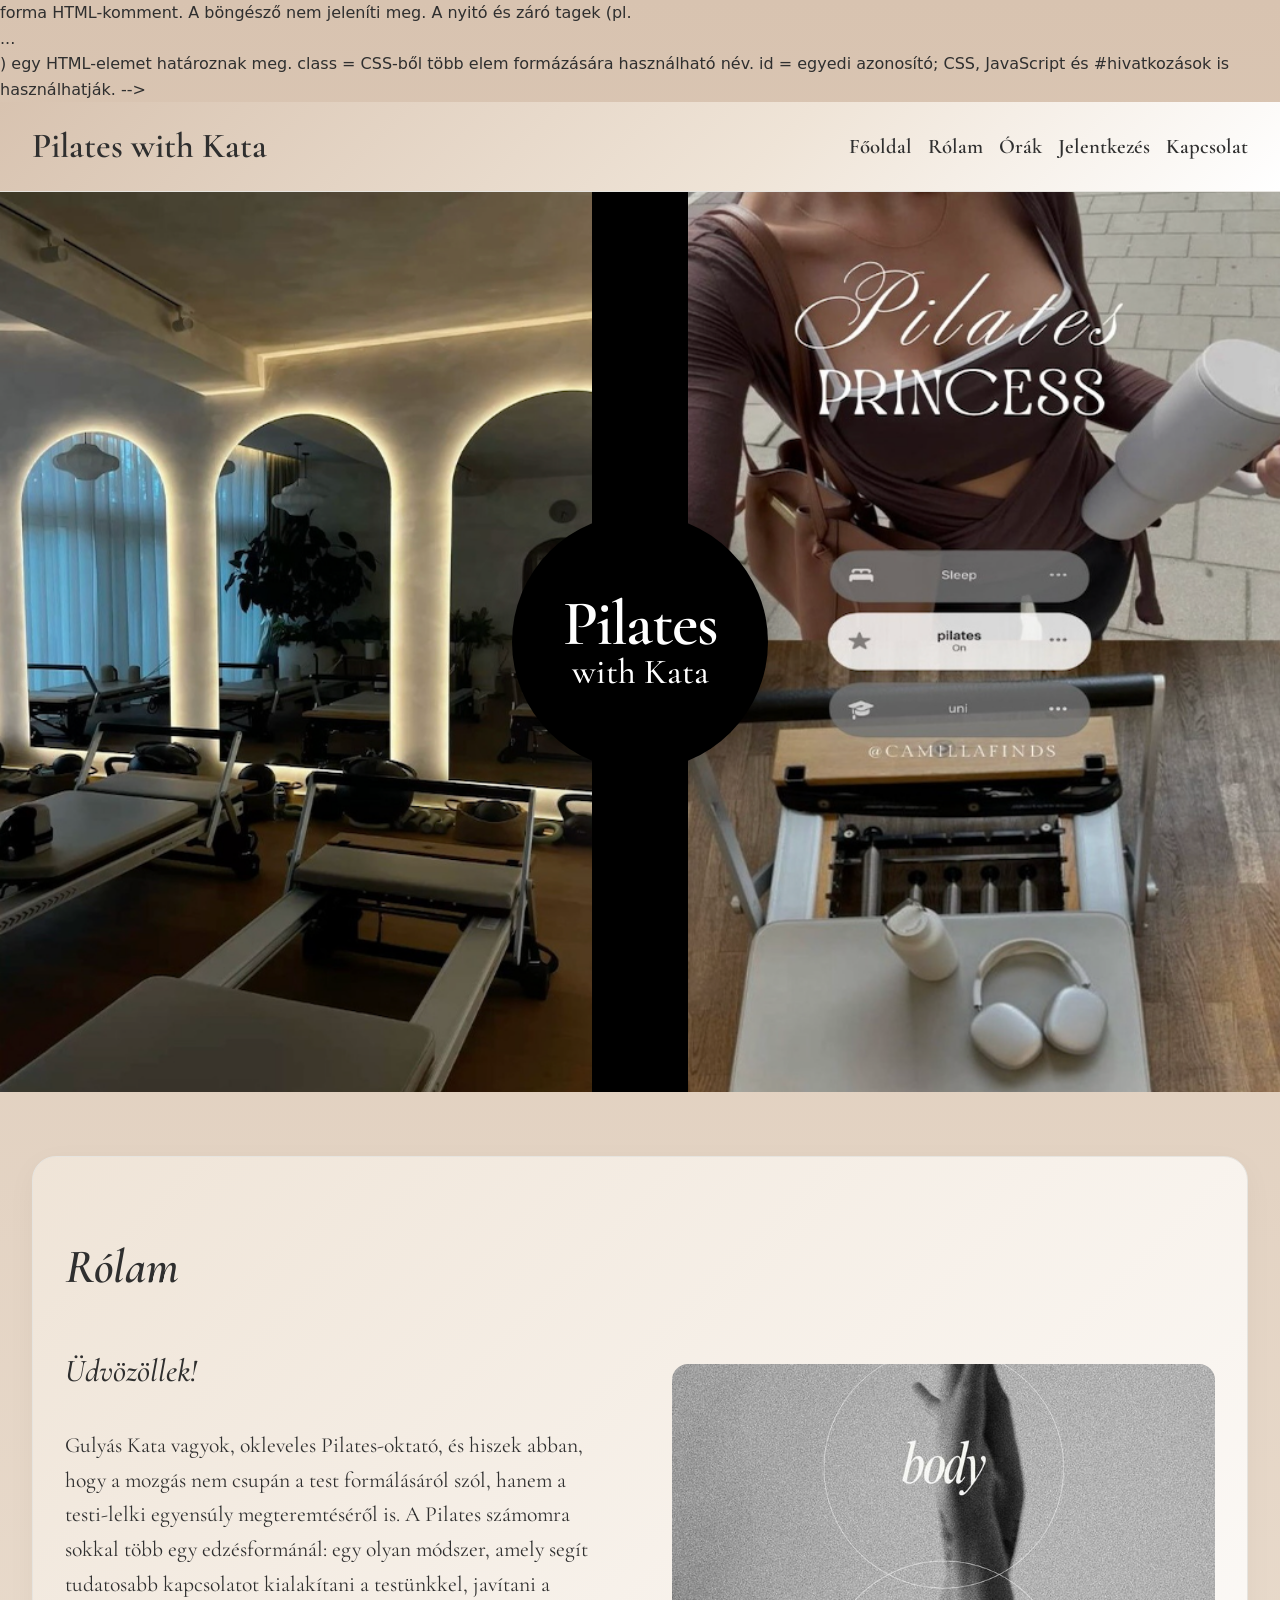
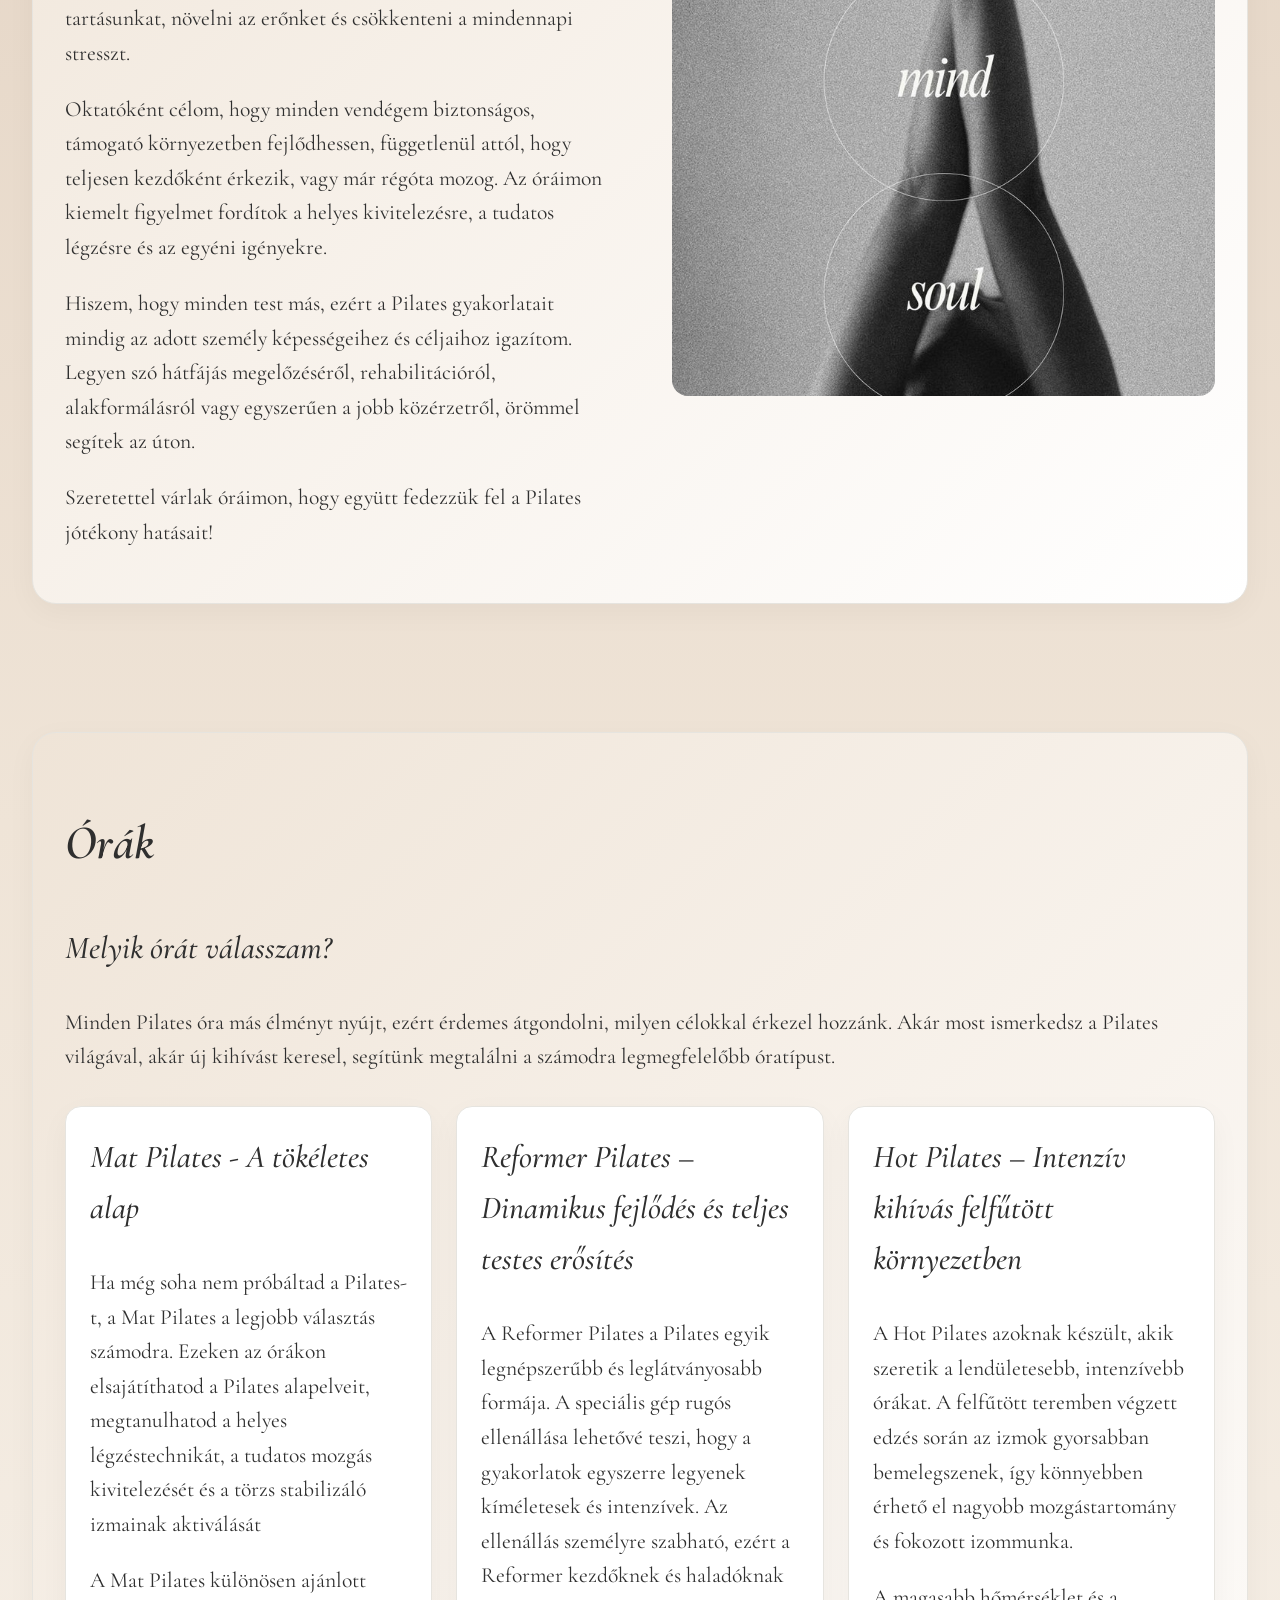
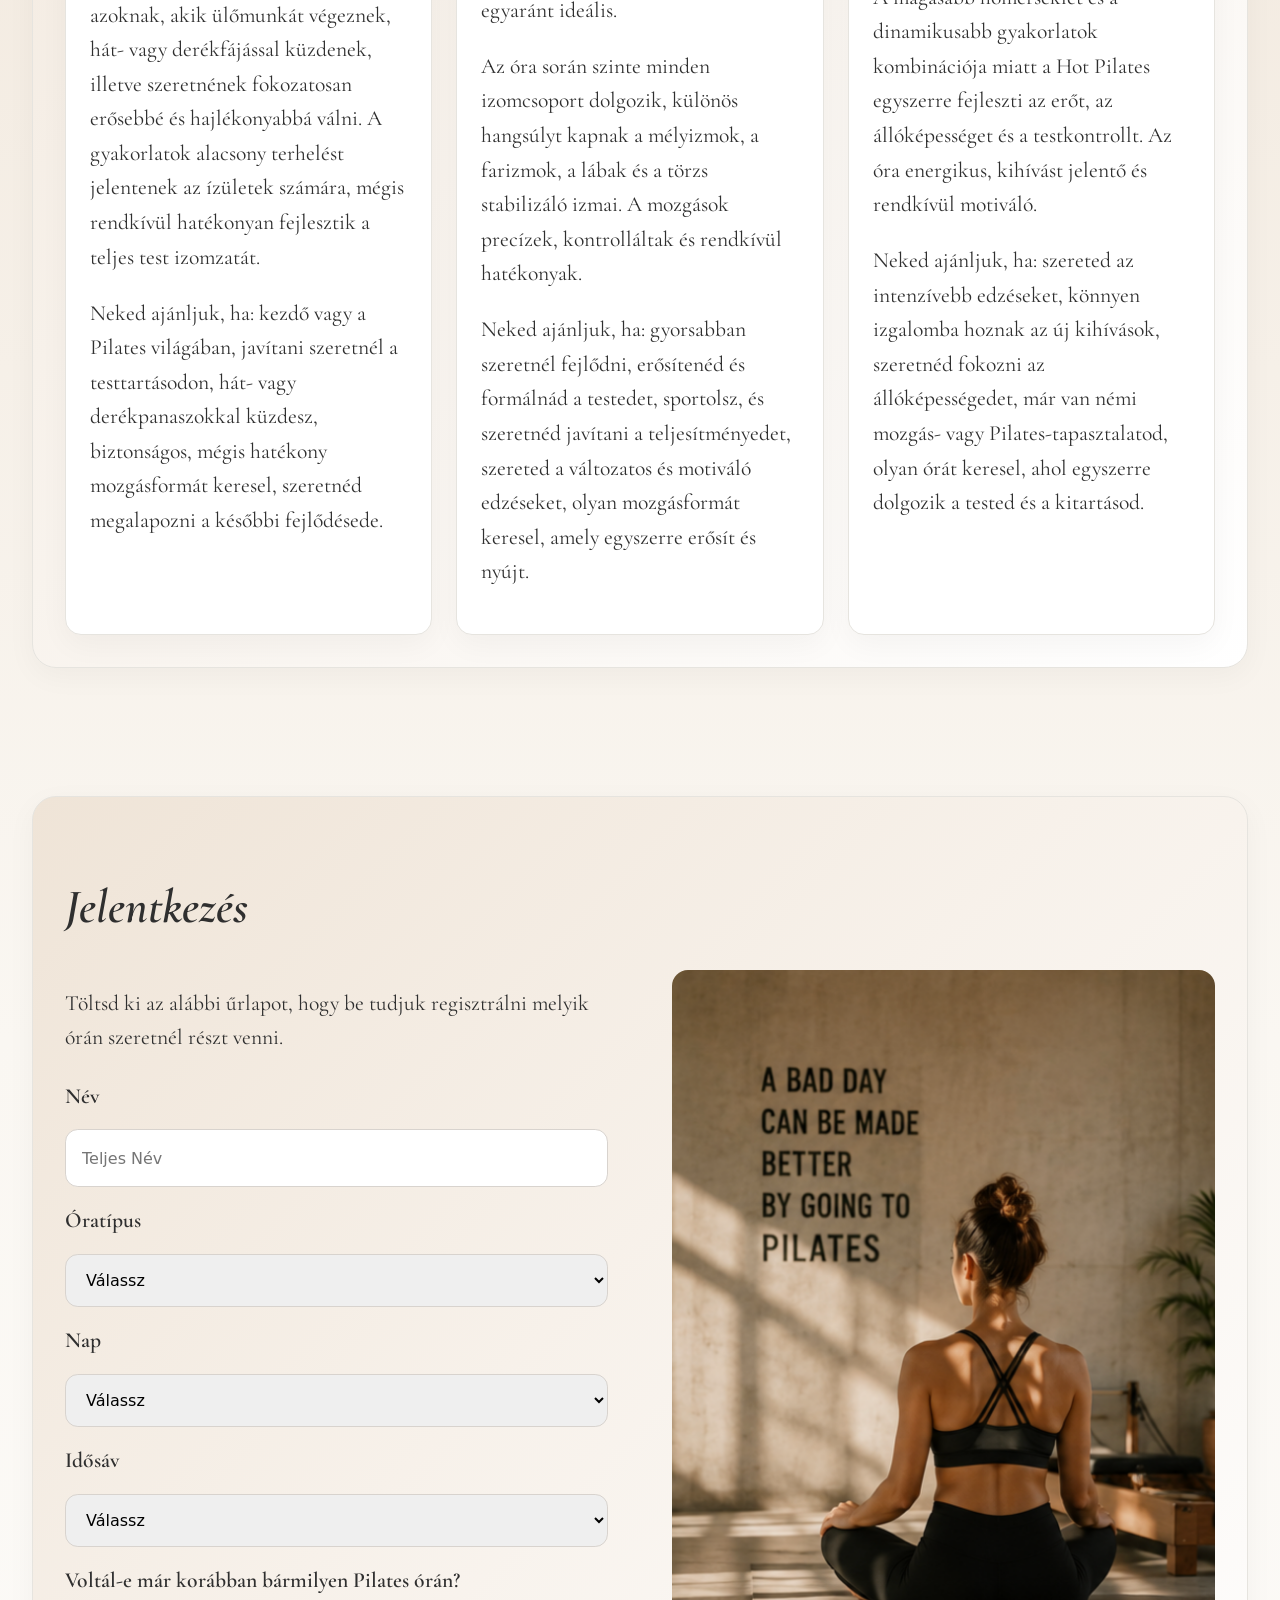
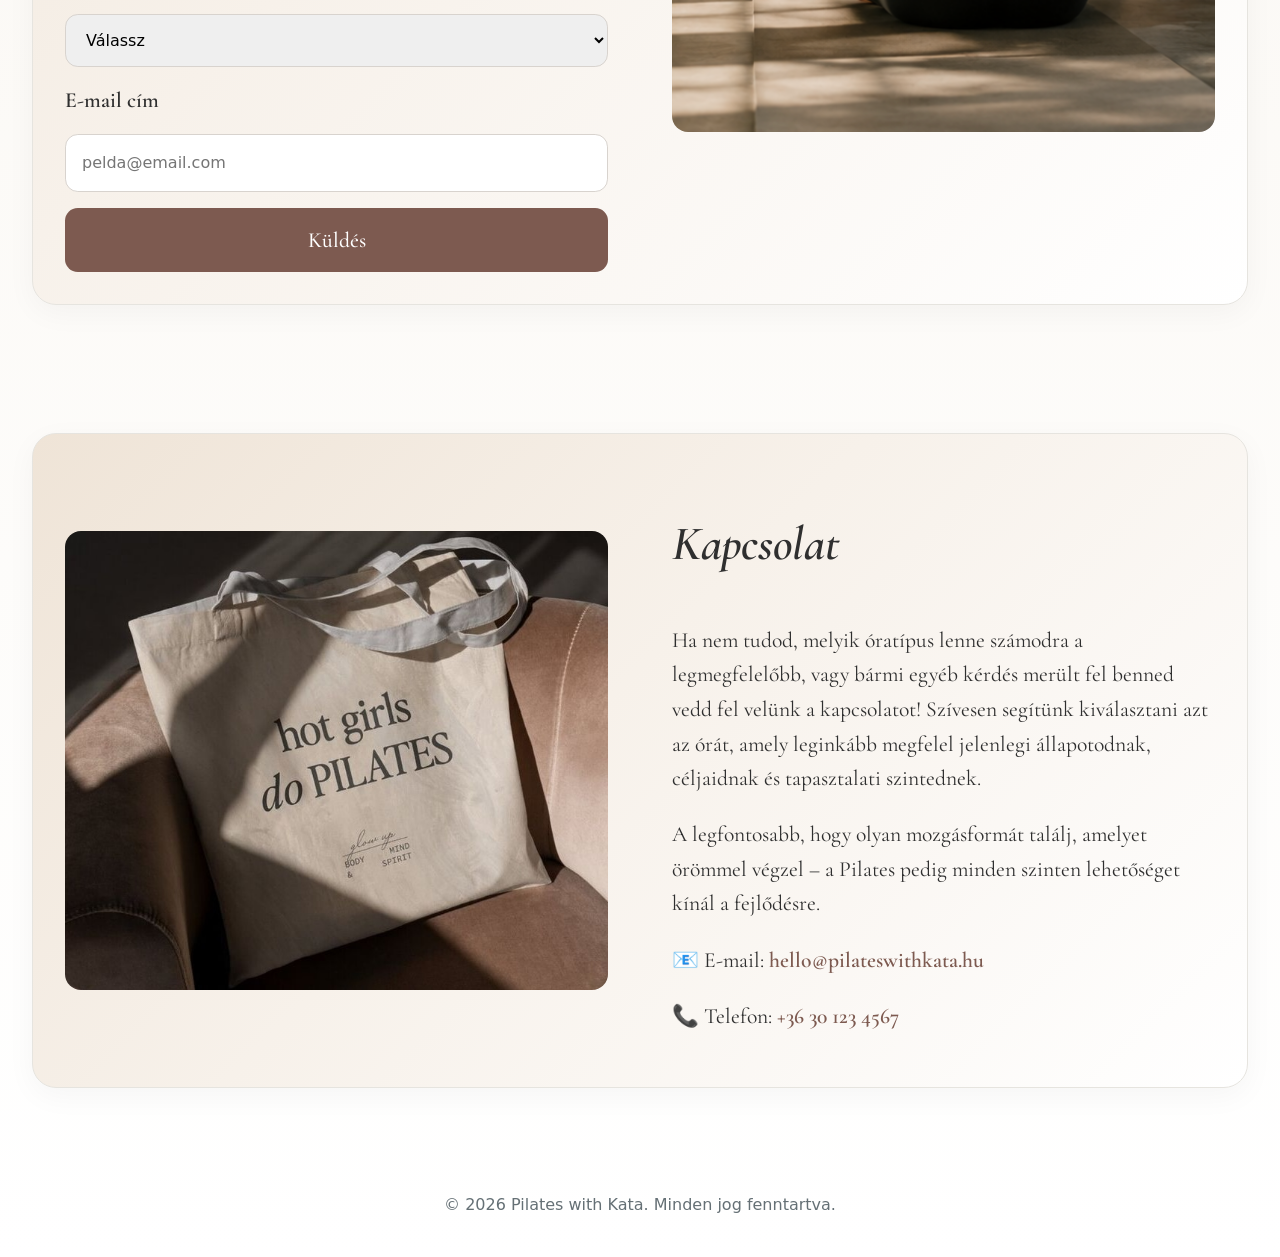
<file: Projektmunka/index.html>
<!-- Megadja a böngészőnek, hogy modern HTML5 dokumentum következik. -->
<!DOCTYPE html>
<!-- A teljes HTML dokumentum gyökéreleme; a lang="hu" jelzi, hogy a tartalom magyar nyelvű. -->
<html lang="hu">
<head>
<!--
  TANULÁSI SEGÉDLET:
  A <!-- ... --> forma HTML-komment. A böngésző nem jeleníti meg.
  A nyitó és záró tagek (pl. <section>...</section>) egy HTML-elemet határoznak meg.
  class = CSS-ből több elem formázására használható név.
  id = egyedi azonosító; CSS, JavaScript és #hivatkozások is használhatják.
-->

  <meta charset="UTF-8">
  <meta name="viewport" content="width=device-width, initial-scale=1.0">   <!-- Mobilbarát megjelenítés -->
  <title>Pilates with Kata</title>   <!-- A böngésző fülén megjelenő cím -->
  <link rel="stylesheet" href="styles.css">   <!-- Külső CSS fájl betöltése -->
  <link href="https://fonts.googleapis.com/css2?family=Cormorant+Garamond:wght@500;600;700&display=swap" rel="stylesheet">
  <!-- Cormorant Garamond betűtípus betöltése -->
  <link href="https://fonts.googleapis.com/css2?family=Bodoni+Moda:wght@400;500;600;700&family=Cormorant+Garamond:ital,wght@0,400;0,500;1,400;1,500&display=swap" rel="stylesheet">
    <!-- Bodoni Moda és további Cormorant Garamond variációk betöltése -->
</head>
<!-- A body tartalmazza a weboldalon ténylegesen megjelenő tartalmat. -->
<body>
  <!-- Fejléc. A class alapján a CSS formázza. -->
  <header class="site-header">
    <!-- Középre igazított konténer -->
    <div class="container header-inner">
      <!-- Logó / márkanév -->
      <div class="brand">Pilates with Kata</div>
      <!-- Mobilnézetben megjelenő hamburger menü -->

      <button
        class="hamburger"
        id="menu-toggle"
        aria-label="Menü megnyitása">
        <!-- A hamburger menü három vonala -->
        <span></span>
        <span></span>
        <span></span>

      </button>
      <!-- Navigációs menü -->
      <nav class="main-nav" id="main-nav">
        <!-- Navigációs linkek az egyes szekciókhoz -->
        <a href="#home">Főoldal</a>
        <a href="#history">Rólam</a>
        <a href="#classes">Órák</a>
        <a href="#signup">Jelentkezés</a>
        <a href="#contact">Kapcsolat</a>
      </nav>
    </div>
  </header>

  <!-- A main az oldal fő, egyedi tartalmát fogja össze. -->
  <main>

    <!-- Hero/főoldali nyitószakasz. Az id="home" miatt a href="#home" ide ugrik. -->
    <section class="hero" id="home">
      <div class="container hero-content">
        <div class="hero-circle">
          <span>
            Pilates<br>
            <small>with Kata</small>
          </span>
        </div>
      </div>
    </section>

        <!-- Rólam szekció; a history azonosítót használja a navigáció. -->
        <section class="section" id="history">
          <div class="container">
                <div class="section-layout">
                  <div class="section-content">
                    <h2>Rólam</h2>
                    <h3>Üdvözöllek!</h3>
                    <p>Gulyás Kata vagyok, okleveles Pilates-oktató, és hiszek abban, hogy a mozgás nem csupán a test formálásáról szól, hanem a testi-lelki egyensúly megteremtéséről is. A Pilates számomra sokkal több egy edzésformánál: egy olyan módszer, amely segít tudatosabb kapcsolatot kialakítani a testünkkel, javítani a tartásunkat, növelni az erőnket és csökkenteni a mindennapi stresszt.</p>
                    <p>Oktatóként célom, hogy minden vendégem biztonságos, támogató környezetben fejlődhessen, függetlenül attól, hogy teljesen kezdőként érkezik, vagy már régóta mozog. Az óráimon kiemelt figyelmet fordítok a helyes kivitelezésre, a tudatos légzésre és az egyéni igényekre.</p>
                    <p>Hiszem, hogy minden test más, ezért a Pilates gyakorlatait mindig az adott személy képességeihez és céljaihoz igazítom. Legyen szó hátfájás megelőzéséről, rehabilitációról, alakformálásról vagy egyszerűen a jobb közérzetről, örömmel segítek az úton.</p>
                    <p>Szeretettel várlak óráimon, hogy együtt fedezzük fel a Pilates jótékony hatásait!</p>
                  </div>
                <div class="section-image">
              <!-- src: a kép fájlja; alt: helyettesítő szöveg akadálymentességhez és sikertelen betöltéshez. -->
              <img src="mindbodysoul.jpeg" alt="Gulyás Kata">
             </div>
           </div>
          </div>
        </section>

      <!-- Óratípusokat bemutató szekció. -->
      <section class="section" id="classes">
        <div class="container">
          <h2>Órák</h2>
          <h3>Melyik órát válasszam?</h3>
          <p>Minden Pilates óra más élményt nyújt, ezért érdemes átgondolni, milyen célokkal érkezel hozzánk. Akár most ismerkedsz a Pilates világával, akár új kihívást keresel, segítünk megtalálni a számodra legmegfelelőbb óratípust.</p>
          <!-- A cards konténerben a CSS rácsszerkezetbe rendezi a kártyákat. -->
          <div class="cards">
            <!-- Egy önálló óratípus-kártya. -->
            <article class="card">
              <h3>Mat Pilates - A tökéletes alap</h3>
              <p>Ha még soha nem próbáltad a Pilates-t, a Mat Pilates a legjobb választás számodra. Ezeken az órákon elsajátíthatod a Pilates alapelveit, megtanulhatod a helyes légzéstechnikát, a tudatos mozgás kivitelezését és a törzs stabilizáló izmainak aktiválását</p>
              <p>A Mat Pilates különösen ajánlott azoknak, akik ülőmunkát végeznek, hát- vagy derékfájással küzdenek, illetve szeretnének fokozatosan erősebbé és hajlékonyabbá válni. A gyakorlatok alacsony terhelést jelentenek az ízületek számára, mégis rendkívül hatékonyan fejlesztik a teljes test izomzatát.</p>
              <p>Neked ajánljuk, ha: kezdő vagy a Pilates világában, javítani szeretnél a testtartásodon, hát- vagy derékpanaszokkal küzdesz, biztonságos, mégis hatékony mozgásformát keresel, szeretnéd megalapozni a későbbi fejlődésede.</p>
            </article>
            <!-- Egy önálló óratípus-kártya. -->
            <article class="card">
              <h3>Reformer Pilates – Dinamikus fejlődés és teljes testes erősítés</h3>
              <p>A Reformer Pilates a Pilates egyik legnépszerűbb és leglátványosabb formája. A speciális gép rugós ellenállása lehetővé teszi, hogy a gyakorlatok egyszerre legyenek kíméletesek és intenzívek. Az ellenállás személyre szabható, ezért a Reformer kezdőknek és haladóknak egyaránt ideális.</p>
              <p>Az óra során szinte minden izomcsoport dolgozik, különös hangsúlyt kapnak a mélyizmok, a farizmok, a lábak és a törzs stabilizáló izmai. A mozgások precízek, kontrolláltak és rendkívül hatékonyak.</p>
              <p>Neked ajánljuk, ha: gyorsabban szeretnél fejlődni, erősítenéd és formálnád a testedet, sportolsz, és szeretnéd javítani a teljesítményedet, szereted a változatos és motiváló edzéseket, olyan mozgásformát keresel, amely egyszerre erősít és nyújt.</p>
            </article>
            <!-- Egy önálló óratípus-kártya. -->
            <article class="card">
              <h3>Hot Pilates – Intenzív kihívás felfűtött környezetben</h3>
              <p>A Hot Pilates azoknak készült, akik szeretik a lendületesebb, intenzívebb órákat. A felfűtött teremben végzett edzés során az izmok gyorsabban bemelegszenek, így könnyebben érhető el nagyobb mozgástartomány és fokozott izommunka.</p>
              <p>A magasabb hőmérséklet és a dinamikusabb gyakorlatok kombinációja miatt a Hot Pilates egyszerre fejleszti az erőt, az állóképességet és a testkontrollt. Az óra energikus, kihívást jelentő és rendkívül motiváló.</p>
              <p>Neked ajánljuk, ha: szereted az intenzívebb edzéseket, könnyen izgalomba hoznak az új kihívások, szeretnéd fokozni az állóképességedet, már van némi mozgás- vagy Pilates-tapasztalatod, olyan órát keresel, ahol egyszerre dolgozik a tested és a kitartásod.</p>
            </article>
          </div>
        </div>
      </section>

    <!-- Jelentkezési szekció. -->
    <section class="section" id="signup">
  <div class="container">
    <div class="section-layout">
      <div class="section-content">
        <h2>Jelentkezés</h2>
        <p>Töltsd ki az alábbi űrlapot, hogy be tudjuk regisztrálni melyik órán szeretnél részt venni.</p>

        <!-- Űrlap. A required mezőket a böngésző elküldés előtt kötelezően kitölteti. -->
        <form class="contact-form">

          <label for="name">Név</label>
          <!-- type=text: egysoros szövegmező; id: a label kapcsolódási pontja; name: beküldési név; placeholder: súgószöveg; required: kötelező. -->
          <input type="text" id="name" name="name" placeholder="Teljes Név" required>

          <label for="classType">Óratípus</label>
          <!-- Legördülő lista. Az option elemek a választható lehetőségek. -->
          <select id="classType" name="classType" required>
            <option value="">Válassz</option>
            <option value="alap">Mat Pilates</option>
            <option value="halado">Reformer Pilates</option>
            <option value="dupla">Hot Pilates</option>
          </select>

          <label for="day">Nap</label>
          <!-- Kötelező legördülő lista a nap kiválasztásához. -->
          <select id="day" name="day" required>
            <option value="">Válassz</option>
            <option value="hetfo">Hétfő</option>
            <option value="kedd">Kedd</option>
            <option value="szerda">Szerda</option>
            <option value="csutortok">Csütörtök</option>
            <option value="pentek">Péntek</option>
          </select>

          <label for="timeSlot">Idősáv</label>
          <!-- Kötelező legördülő lista az idősáv kiválasztásához. -->
          <select id="timeSlot" name="timeSlot" required>
            <option value="">Válassz</option>
            <option value="0700">7:00 - 7:50</option>
            <option value="0800">8:00 - 8:50</option>
            <option value="1600">16:00 - 16:50</option>
            <option value="1700">17:00 - 17:50</option>
            <option value="1800">18:00 - 18:50</option>
            <option value="1900">19:00 - 19:50</option>
          </select>

          <label for="experience">Voltál-e már korábban bármilyen Pilates órán?</label>
          <!-- Kötelező legördülő lista a korábbi tapasztalat megadásához. -->
          <select id="experience" name="experience" required>
            <option value="">Válassz</option>
            <option value="igen">Igen</option>
            <option value="nem">Nem</option>
          </select>

          <label for="email">E-mail cím</label>
          <input
            type="email"
            id="email"
            name="email"
            placeholder="pelda@email.com"
            required>

          <!-- type=submit: az űrlap elküldését indító gomb. -->
          <button type="submit">Küldés</button>
        </form>
      </div>

      <div class="section-image">
        <img src="goodday.png" alt="Pilates motiváció">
      </div>
    </div>
  </div>
</section>

    <!-- Kapcsolati szekció. -->
    <section class="section" id="contact">
      <div class="container">
        <div class="section-layout">
      <div class="section-image">
        <img src="FITNESS.jpeg" alt="Kapcsolat">
      </div>
      <div class="section-content">
        <h2>Kapcsolat</h2>
        <p>Ha nem tudod, melyik óratípus lenne számodra a legmegfelelőbb, vagy bármi egyéb kérdés merült fel benned vedd fel velünk a kapcsolatot! Szívesen segítünk kiválasztani azt az órát, amely leginkább megfelel jelenlegi állapotodnak, céljaidnak és tapasztalati szintednek.</p>
        <p>A legfontosabb, hogy olyan mozgásformát találj, amelyet örömmel végzel – a Pilates pedig minden szinten lehetőséget kínál a fejlődésre.</p>
        <p>
            📧 E-mail:
            <!-- mailto: kattintáskor az alapértelmezett levelezőprogramot nyitja meg. -->
            <a href="mailto:hello@pilateswithkata.hu">
                hello@pilateswithkata.hu
            </a>
            </p>
            <p>
            📞 Telefon:
            <!-- tel: mobilon/kompatibilis eszközön telefonhívást kezdeményezhet. -->
            <a href="tel:+36301234567">
                +36 30 123 4567
            </a>
            </p>
      </div>
      </div>
      </div>
    </section>
  </main>

  <!-- Az oldal lábléce. -->
  <footer class="site-footer">
    <div class="container">
      <p>&copy; 2026 Pilates with Kata. Minden jog fenntartva.</p>
    </div>
  </footer>

  <!-- Lebegő vissza-a-tetejére gomb. aria-label: képernyőolvasóknak ad érthető nevet. -->
  <button class="back-to-top" id="back-to-top" type="button" aria-label="Vissza a tetejére">↑</button>

  <!-- JavaScript: interaktív működés (mobilmenü és vissza-a-tetejére gomb). -->
  <script>
    // Megkeresi az id=menu-toggle elemet, és eltárolja a toggle változóban.
    const toggle = document.getElementById('menu-toggle');
    // Megkeresi a navigációt, hogy később nyitható/zárható legyen.
    const nav = document.getElementById('main-nav');
    // Megkeresi a vissza-a-tetejére gombot.
    const backToTop = document.getElementById('back-to-top');

    // Kattintáskor lefut a kapcsos zárójelek közötti függvény.
    toggle.addEventListener('click', () => {
      // Ha nincs open osztály, hozzáadja; ha van, eltávolítja. Ezzel nyílik/záródik a menü.
      nav.classList.toggle('open');
      // Az active osztály a hamburger ikon animációját vezérli.
      toggle.classList.toggle('active');
    });

    // Minden görgetéskor ellenőrzi, milyen messze van az oldal teteje.
    window.addEventListener('scroll', () => {
      // Ha 400 pixelnél lejjebb görgettünk, megjelenik a gomb.
      if (window.scrollY > 400) {
        // Hozzáadja a visible CSS-osztályt.
        backToTop.classList.add('visible');
      } else {
        // 400 pixel felett eltávolítja a visible osztályt, így a gomb elrejtőzik.
        backToTop.classList.remove('visible');
      }
    });

    // A vissza-a-tetejére gombra kattintás eseménykezelője.
    backToTop.addEventListener('click', () => {
      // A lap tetejére (top: 0) görget, smooth = finom animációval.
      window.scrollTo({ top: 0, behavior: 'smooth' });
    });
  </script>
</body>
</html>
</file>
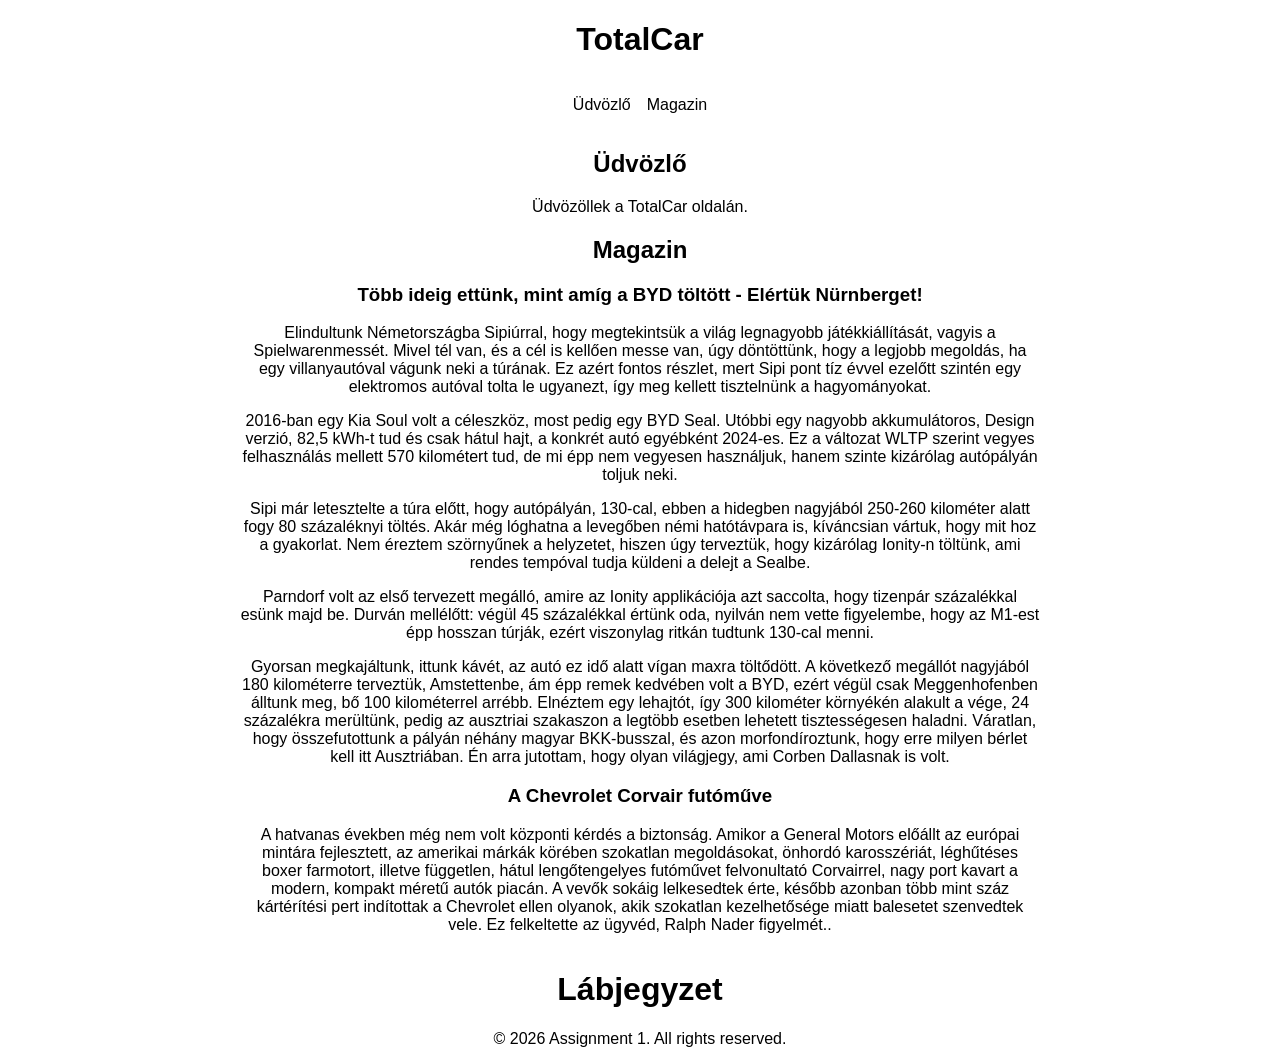
<file: Órák/assignment1.html>
<!DOCTYPE html>
<html lang="en">
    <head>
        <meta charset="UTF-8">
        <!-- A viewport beállítás gondoskodik róla, hogy az oldal mobilon is a készülék szélességéhez igazodjon. -->
<meta name="viewport" content="width=device-width, initial-scale=1.0">
        <title>Első beadandó</title>
        <!-- A style elemben az oldalhoz tartozó CSS-formázás írható közvetlenül a HTML-be. -->
<style>
            body {
                margin: 0;
                padding: 0;
                /* Flexbox elrendezést kapcsol be, így a gyermekelemek rugalmasan rendezhetők. */
                display: flex;
                flex-direction: column;
                align-items: center;
                font-family: Arial, sans-serif;
            }

            header, main, footer {
                width: 80%;
                max-width: 800px;
                text-align: center;
            }

            nav {
                width: 100%;
                /* allow the flexed ul to center across full viewport */
                text-align: left; /* keep link text left-aligned */
            }

            nav ul {
                list-style: none;
                padding: 0;
                /* Flexbox elrendezést kapcsol be, így a gyermekelemek rugalmasan rendezhetők. */
                display: flex;
                justify-content: center;
                gap: 1rem;
            }

            nav a {
                text-decoration: none;
                color: inherit;
            }
        </style>
    </head>
    <body>
        <header>
            <h1>TotalCar</h1>
        </header>

        <!-- A nav szemantikus elem a navigációs hivatkozásokat fogja össze. -->
<nav>
            <ul>
                <li><a href="#section1">Üdvözlő</a></li>
                <li><a href="#section2">Magazin</a></li>
            </ul>
        </nav>

        <!-- A main elem az oldal elsődleges tartalmát jelöli. -->
<main> 
            <section id="section1">
                <h2>Üdvözlő</h2>

                <article>

                    <p>Üdvözöllek a TotalCar oldalán.</p>

                </article>
            </section>

            <section id="section2">
                <h2>Magazin</h2>

                <article>
                    <h3>Több ideig ettünk, mint amíg a BYD töltött - Elértük Nürnberget!</h3>
                    <p>Elindultunk Németországba Sipiúrral, hogy megtekintsük a világ legnagyobb játékkiállítását, vagyis a Spielwarenmessét. Mivel tél van, és a cél is kellően messe van, úgy döntöttünk, hogy a legjobb megoldás, ha egy villanyautóval vágunk neki a túrának. Ez azért fontos részlet, mert Sipi pont tíz évvel ezelőtt szintén egy elektromos autóval tolta le ugyanezt, így meg kellett tisztelnünk a hagyományokat.</p>
                    <p>2016-ban egy Kia Soul volt a céleszköz, most pedig egy BYD Seal. Utóbbi egy nagyobb akkumulátoros, Design verzió, 82,5 kWh-t tud és csak hátul hajt, a konkrét autó egyébként 2024-es. Ez a változat WLTP szerint vegyes felhasználás mellett 570 kilométert tud, de mi épp nem vegyesen használjuk, hanem szinte kizárólag autópályán toljuk neki.</p>
                    <p>Sipi már letesztelte a túra előtt, hogy autópályán, 130-cal, ebben a hidegben nagyjából 250-260 kilométer alatt fogy 80 százaléknyi töltés. Akár még lóghatna a levegőben némi hatótávpara is, kíváncsian vártuk, hogy mit hoz a gyakorlat. Nem éreztem szörnyűnek a helyzetet, hiszen úgy terveztük, hogy kizárólag Ionity-n töltünk, ami rendes tempóval tudja küldeni a delejt a Sealbe.</p>
                    <p>Parndorf volt az első tervezett megálló, amire az Ionity applikációja azt saccolta, hogy tizenpár százalékkal esünk majd be. Durván mellélőtt: végül 45 százalékkal értünk oda, nyilván nem vette figyelembe, hogy az M1-est épp hosszan túrják, ezért viszonylag ritkán tudtunk 130-cal menni.</p>
                    <p>Gyorsan megkajáltunk, ittunk kávét, az autó ez idő alatt vígan maxra töltődött. A következő megállót nagyjából 180 kilométerre terveztük, Amstettenbe, ám épp remek kedvében volt a BYD, ezért végül csak Meggenhofenben álltunk meg, bő 100 kilométerrel arrébb. Elnéztem egy lehajtót, így 300 kilométer környékén alakult a vége, 24 százalékra merültünk, pedig az ausztriai szakaszon a legtöbb esetben lehetett tisztességesen haladni. Váratlan, hogy összefutottunk a pályán néhány magyar BKK-busszal, és azon morfondíroztunk, hogy erre milyen bérlet kell itt Ausztriában. Én arra jutottam, hogy olyan világjegy, ami Corben Dallasnak is volt.</p>
                </article>

                <article>
                    <h3>A Chevrolet Corvair futóműve</h3>
                    <p>A hatvanas években még nem volt központi kérdés a biztonság. Amikor a General Motors előállt az európai mintára fejlesztett, az amerikai márkák körében szokatlan megoldásokat, önhordó karosszériát, léghűtéses boxer farmotort, illetve független, hátul lengőtengelyes futóművet felvonultató Corvairrel, nagy port kavart a modern, kompakt méretű autók piacán. A vevők sokáig lelkesedtek érte, később azonban több mint száz kártérítési pert indítottak a Chevrolet ellen olyanok, akik szokatlan kezelhetősége miatt balesetet szenvedtek vele. Ez felkeltette az ügyvéd, Ralph Nader figyelmét..</p>
                </article>

            </section>

        </main>

        <footer>
            <h1>Lábjegyzet</h1>
            <p>&copy; 2026 Assignment 1. All rights reserved.</p>
        </footer>

    </body>
    </html>
</file>
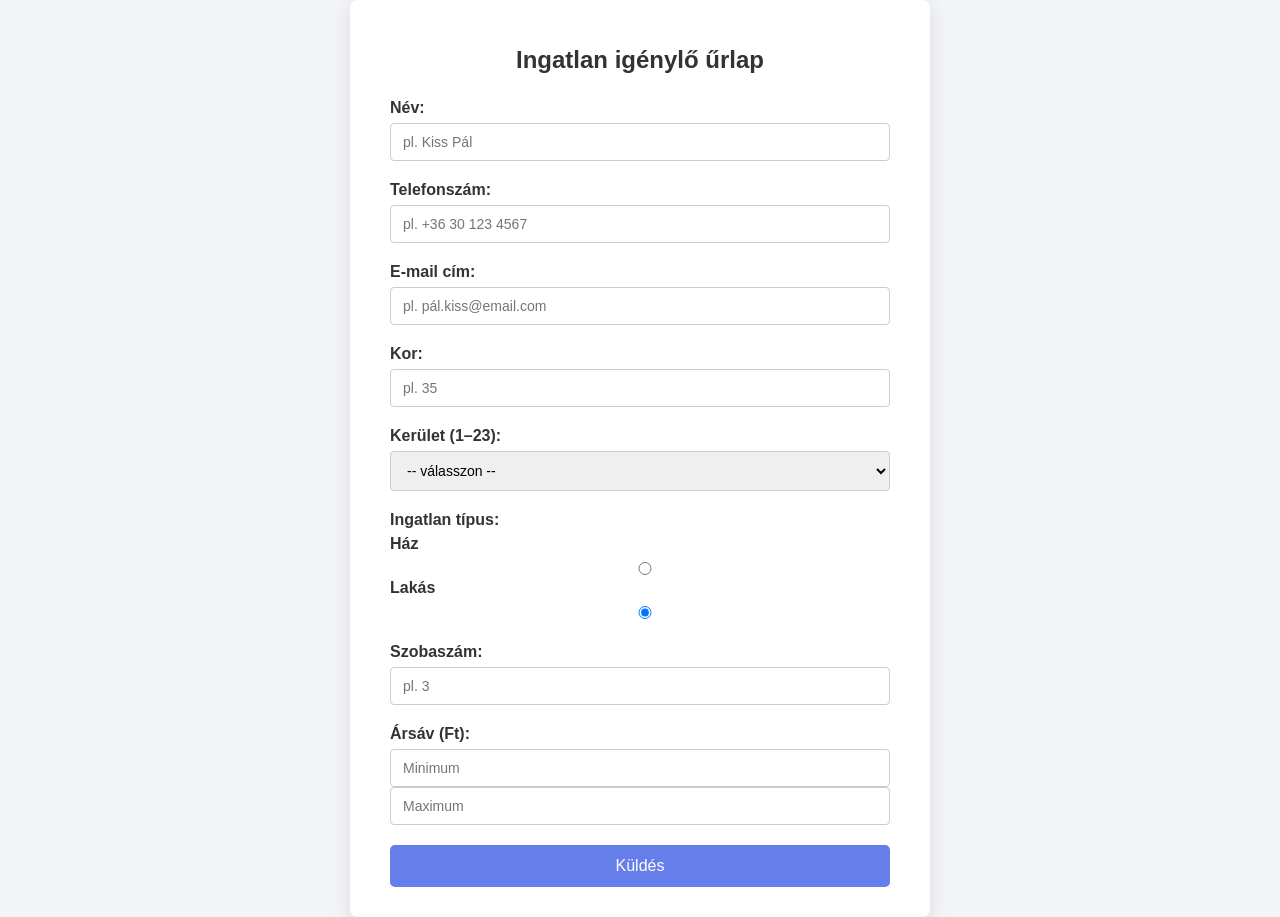
<file: Órák/assignment2.html>
<!DOCTYPE html>
<html lang="hu">
<head>
    <meta charset="UTF-8">
    <!-- A viewport beállítás gondoskodik róla, hogy az oldal mobilon is a készülék szélességéhez igazodjon. -->
<meta name="viewport" content="width=device-width, initial-scale=1.0">
    <title>Ingatlan főoldal</title>
    <!-- A style elemben az oldalhoz tartozó CSS-formázás írható közvetlenül a HTML-be. -->
<style>
        body {
            font-family: Arial, sans-serif;
            margin: 0;
            padding: 0;
            background: #f2f4f8;
            /* Flexbox elrendezést kapcsol be, így a gyermekelemek rugalmasan rendezhetők. */
            display: flex;
            justify-content: center;
            align-items: center;
            min-height: 100vh;
        }
        
        .container {
            background: #fff;
            padding: 30px 40px;
            border-radius: 8px;
            box-shadow: 0 4px 20px rgba(0,0,0,0.1);
            max-width: 500px;
            width: 100%;
        }
        
        h1 {
            margin-bottom: 25px;
            text-align: center;
            color: #333;
            font-size: 24px;
        }
        
        .form-group { margin-bottom: 20px; }
        label { display: block; margin-bottom: 6px; font-weight: 600; color: #333; }
        input, select {
            width: 100%;
            padding: 10px 12px;
            /* A megadott szélességbe és magasságba a padding és a border is beleszámít. */
            box-sizing: border-box;
            border: 1px solid #ccc;
            border-radius: 4px;
            font-size: 14px;
        }
        input:focus, select:focus {
            outline: none;
            border-color: #667eea;
            box-shadow: 0 0 5px rgba(102, 126, 234, 0.3);
        }
        
        .radio-inline {
            display: inline-block;
            margin-right: 15px;
        }
        
        button {
            width: 100%;
            padding: 12px;
            font-size: 16px;
            background: #667eea;
            color: #fff;
            border: none;
            border-radius: 5px;
            cursor: pointer;
            transition: background 0.3s;
        }
        button:hover {
            background: #556cd6;
        }
        
        @media (max-width: 600px) {
            .container {
                padding: 20px;
            }
        }
    </style>
</head>
<body>
    <div class="container">
        <h1>Ingatlan igénylő űrlap</h1>
        <!-- A form elem a felhasználótól bekért adatokat fogja össze és továbbítja. -->
<form action="feldolgozzuk.php" method="GET">
        <div class="form-group">
            <label for="nev">Név:</label>
            <input type="text" id="nev" name="nev" placeholder="pl. Kiss Pál">
        </div>

        <div class="form-group">
            <label for="telefon">Telefonszám:</label>
            <input type="tel" id="telefon" name="telefon" placeholder="pl. +36 30 123 4567">
        </div>

        <div class="form-group">
            <label for="email">E-mail cím:</label>
            <input type="email" id="email" name="email" placeholder="pl. pál.kiss@email.com">
        </div>

        <div class="form-group">
            <label for="kor">Kor:</label>
            <input type="number" id="kor" name="kor" min="18" max="120" placeholder="pl. 35">
        </div>

        <div class="form-group">
            <label for="kerulet">Kerület (1–23):</label>
            <select id="kerulet" name="kerulet">
                <option value="">-- válasszon --</option>
                <option value="1">1. kerület</option>
                <option value="2">2. kerület</option>
                <option value="3">3. kerület</option>
                <option value="4">4. kerület</option>
                <option value="5">5. kerület</option>
                <option value="6">6. kerület</option>
                <option value="7">7. kerület</option>
                <option value="8">8. kerület</option>
                <option value="9">9. kerület</option>
                <option value="10">10. kerület</option>
                <option value="11">11. kerület</option>
                <option value="12">12. kerület</option>
                <option value="13">13. kerület</option>
                <option value="14">14. kerület</option>
                <option value="15">15. kerület</option>
                <option value="16">16. kerület</option>
                <option value="17">17. kerület</option>
                <option value="18">18. kerület</option>
                <option value="19">19. kerület</option>
                <option value="20">20. kerület</option>
                <option value="21">21. kerület</option>
                <option value="22">22. kerület</option>
                <option value="23">23. kerület</option>
            </select>
        </div>

        <div class="form-group">
            <label>Ingatlan típus:</label>

            <label for="type1">Ház</label>
            <input id="type1" type="radio" name="ingatlan" value="haz" />
            <label for="type2">Lakás</label>
            <input id="type2" type="radio" name="ingatlan" value="lakas" checked />
        </div>

        <div class="form-group">
            <label for="szobak">Szobaszám:</label>
            <input type="number" id="szobak" name="szobak" min="1" max="10" placeholder="pl. 3">
        </div>

        <div class="form-group">
            <label>Ársáv (Ft):</label>
            <input type="number" name="ar_min" placeholder="Minimum">
            <input type="number" name="ar_max" placeholder="Maximum">
        </div>

        <button>Küldés</button>
    </form>    </div>  </body>
</html>
</file>
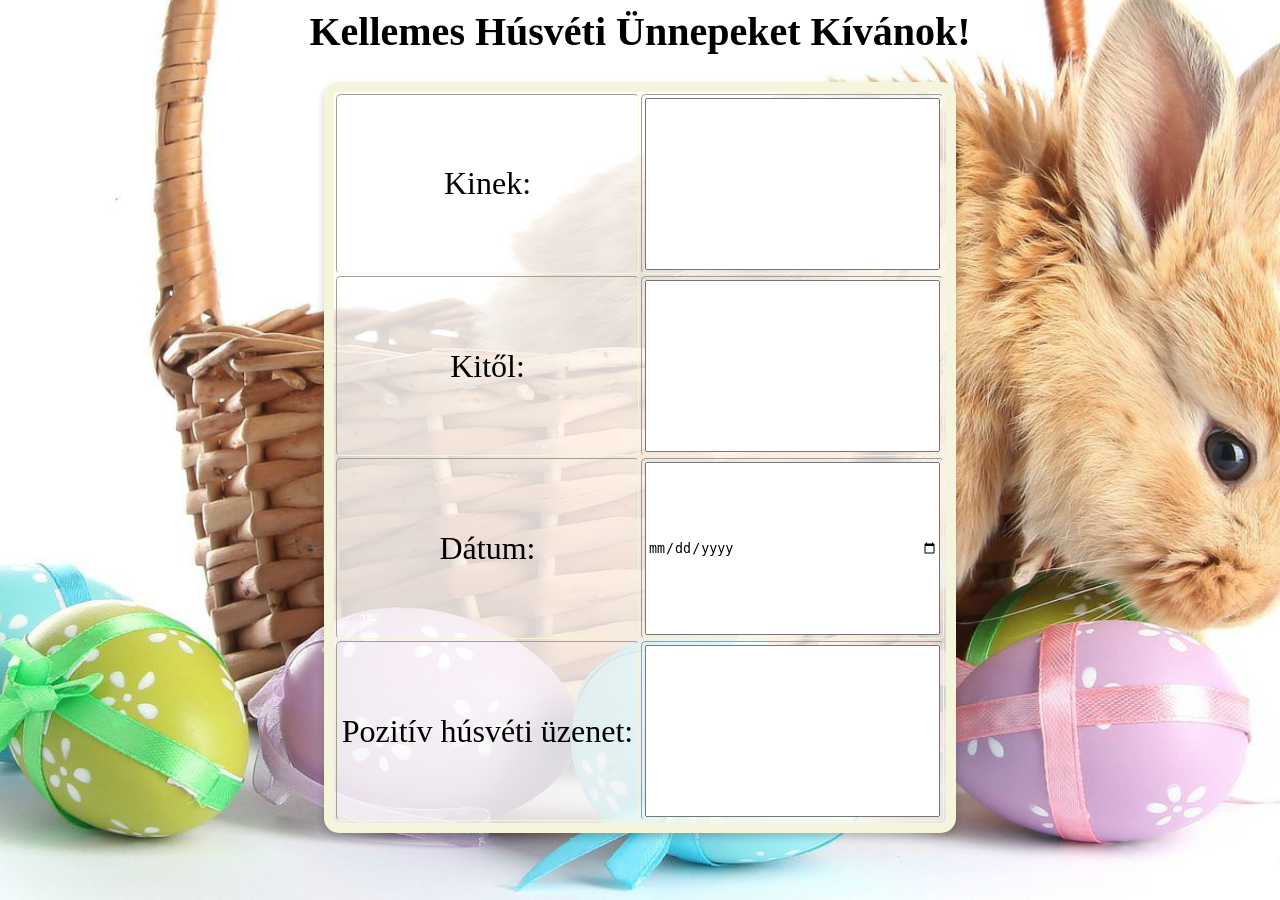
<file: Órák/assignment3.html>
<html>
<meta charset="UTF-8">
    <!-- A viewport beállítás gondoskodik róla, hogy az oldal mobilon is a készülék szélességéhez igazodjon. -->
<meta name="viewport" content="width=device-width, initial-scale=1.0">
    <title>Húsvéti üdvözlőlap</title>
    <!-- A style elemben az oldalhoz tartozó CSS-formázás írható közvetlenül a HTML-be. -->
<style>
        body {
            background-image: url('husvetinyuszi.png');
            background-size: cover;
            background-repeat: no-repeat;
            background-position: center;
            font-family: cursive;
        }

        p {
            text-align: center;
        }
        h1 {
            text-align: center;
            font-size: 250%;
        }

        h1:hover {
            color: beige;
        }

        div{
            /* Flexbox elrendezést kapcsol be, így a gyermekelemek rugalmasan rendezhetők. */
            display: flex;
            justify-content: center;
        }

        table {
            margin: 0 auto;
            text-align: center;
            justify-content: center;
            width: 50%;
            height: 85%;
            border: 10px solid beige;
            background-color: rgba(255, 255, 255, 0.8);
            table-layout: fixed;
            border-radius: 15px;
            box-shadow: 0 4px 8px rgba(0, 0, 0, 0.2);
            text-align: center;
            font-size: 200%;
        }

        td {
            height: 50px;
            border-radius: 5px;
        }

        label {
            display: block;
            width: 100%;
            text-align: center;
            background-color: transparent;
            font-size: 200%;
        }

        input {
            width: 100%;
            height: 100%;
            /* A megadott szélességbe és magasságba a padding és a border is beleszámít. */
            box-sizing: border-box;
        }

    </style>    
<head>
        <title>Húsvéti üdvözlőlap</title>
    </head>
    <body>
        <h1>Kellemes Húsvéti Ünnepeket Kívánok!</h1>

        <!-- A table táblázatos adatok sorokba és oszlopokba rendezésére szolgál. -->
<table border="1" cellpadding="3">
      <colgroup>
        <col>
        <col>
      </colgroup>
      <caption>

      <tbody>
        <tr>
          <td>Kinek:</td>
          <td>
            <label for="name"></label>
            <input type="text" id="name" name="name">
          </td>
        </tr>
        <tr>
          <td>Kitől:</td>
          <td>
            <label for="name"></label>
            <input type="text" id="name" name="name">
          </td>
        </tr>
        <tr>
          <td>Dátum:</td>
          <td>
            <label for="date"></label>
            <input type="date" id="date" name="date">
          </td>
        </tr>
        <tr>
          <td>Pozitív húsvéti üzenet:</td>
          <td>
            <label for="message"></label>
            <input type="text" id="message" name="message">
          </td>
        </tr>
      </tbody>
    </table>

    </body>
</html>
</file>
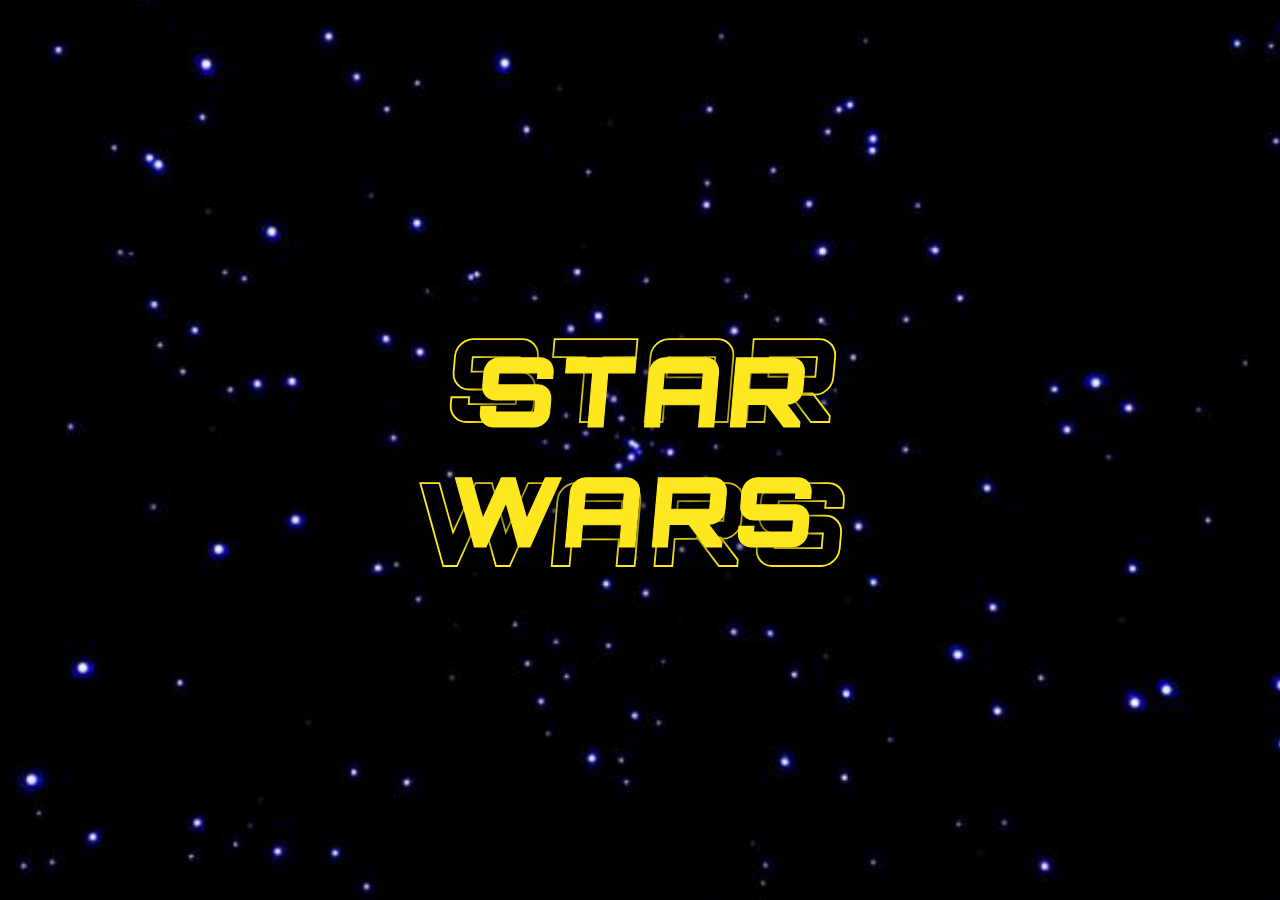
<file: Órák/assignment4.html>
<!DOCTYPE html>
<html lang="en">
<head>
  <meta charset="UTF-8" />
  <!-- A viewport beállítás gondoskodik róla, hogy az oldal mobilon is a készülék szélességéhez igazodjon. -->
<meta name="viewport" content="width=device-width, initial-scale=1.0" />
  <title>Assignment4</title>
  <!-- A style elemben az oldalhoz tartozó CSS-formázás írható közvetlenül a HTML-be. -->
<style>
    @import url('https://fonts.googleapis.com/css2?family=Orbitron:wght@900&display=swap');

    html, body {
      margin: 0;
      padding: 0;
      min-height: 100%;
    }
    body {
      background-image: url('starwars.png');
      background-size: cover;
      background-repeat: no-repeat;
      background-position: center;
      background-attachment: fixed;
      /* Flexbox elrendezést kapcsol be, így a gyermekelemek rugalmasan rendezhetők. */
      display: flex;
      align-items: center;
      justify-content: center;
      color: #ffe81f;
      text-shadow: 0 0 20px rgba(0,0,0,0.8);
      font-family: 'Star Jedi', 'Orbitron', 'Arial Black', 'Impact', sans-serif;
      font-size: 6rem;
      min-height: 100vh;
      /* A dobozból kilógó tartalmat elrejti. */
      overflow: hidden;
    }
    .logo-container {
      /* Viszonyítási alapot ad a benne lévő abszolút pozicionált elemeknek. */
      position: relative;
      display: inline-block;
      text-align: center;
    }
    .logo-back,
    .logo-front {
      /* Az elem kikerül a normál dokumentumfolyamból, és a pozicionált szülőhöz igazítható. */
      position: absolute;
      top: 50%;
      left: 50%;
      transform: translate(-50%, -50%) skewX(-5deg);
      letter-spacing: 0.4rem;
      text-align: center;
      font-family: inherit;
      font-weight: 900;
      animation: tilt-and-depth 5.5s ease-in-out infinite alternate;
      transform-origin: center center;
      perspective: 1000px;
    }
    .logo-back {
      font-size: 7.2rem;
      color: #000;
      -webkit-text-stroke: 1.8px #ffe81f;
      text-stroke: 1.8px #ffe81f;
      z-index: 1;
      animation-delay: 0s;
    }
    .logo-front {
      font-size: 6rem;
      color: #ffe81f;
      -webkit-text-stroke: 1.2px #ffe81f;
      text-stroke: 1.2px #ffe81f;
      z-index: 2;
      animation-delay: 0.2s;
    }
    @keyframes tilt-and-depth {
      0% {
        transform: translate(-50%, -50%) skewX(-5deg) rotateY(0deg) rotateX(0deg) translateZ(0);
      }
      25% {
        transform: translate(-50%, -50%) skewX(-5deg) rotateY(18deg) rotateX(6deg) translateZ(14px);
      }
      50% {
        transform: translate(-50%, -50%) skewX(-5deg) rotateY(-18deg) rotateX(-6deg) translateZ(-14px);
      }
      75% {
        transform: translate(-50%, -50%) skewX(-5deg) rotateY(12deg) rotateX(4deg) translateZ(10px);
      }
      100% {
        transform: translate(-50%, -50%) skewX(-5deg) rotateY(-12deg) rotateX(-4deg) translateZ(-10px);
      }
    }
    .logo-text {
      display: block;
    }
  </style>
</head>
<body>
  <div class="logo-container">
    <div class="logo-back">
      <span class="logo-text">STAR</span>
      <span class="logo-text">WARS</span>
    </div>
    <div class="logo-front">
      <span class="logo-text">STAR</span>
      <span class="logo-text">WARS</span>
    </div>
  </div>
</body>
</html>
</file>
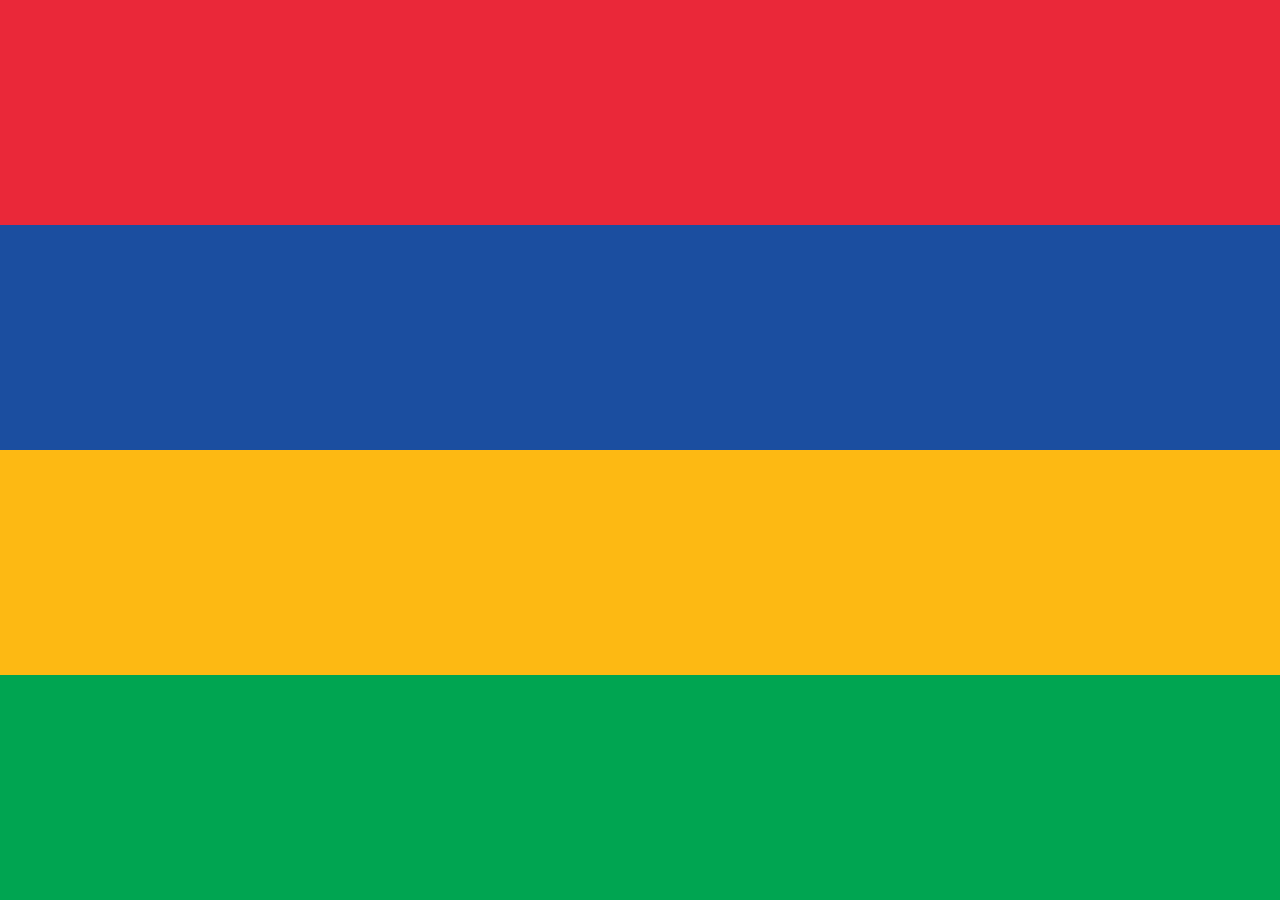
<file: Órák/assignment5.html>
<!DOCTYPE html>
<html lang="hu">
<head>
    <meta charset="UTF-8">
    <!-- A viewport beállítás gondoskodik róla, hogy az oldal mobilon is a készülék szélességéhez igazodjon. -->
<meta name="viewport" content="width=device-width, initial-scale=1.0">
    <title>Zászlók különböző nézetekben</title>
    <!-- A style elemben az oldalhoz tartozó CSS-formázás írható közvetlenül a HTML-be. -->
<style>
        body {
            margin: 0;
            padding: 0;
            /* A dobozból kilógó tartalmat elrejti. */
            overflow: hidden;
        }

        .flag {
            width: 100vw;
            height: 100vh;
            position: fixed;
            top: 0;
            left: 0;
            border: none;
        }

        /* Telefon nézet: Litvánia (sárga, zöld, piros vízszintes) */
        @media (max-width: 768px) {
            .flag::before {
                content: '';
                /* Az elem kikerül a normál dokumentumfolyamból, és a pozicionált szülőhöz igazítható. */
                position: absolute;
                top: 0;
                left: 0;
                width: 100%;
                height: 33.33%;
                background-color: #fdb913; /* Sárga */
            }

            .flag::after {
                content: '';
                /* Az elem kikerül a normál dokumentumfolyamból, és a pozicionált szülőhöz igazítható. */
                position: absolute;
                top: 33.33%;
                left: 0;
                width: 100%;
                height: 33.33%;
                background-color: #006a44; /* Zöld */
            }

            .flag {
                background-color: #c1272d; /* Piros */
            }
        }

        /* Tablet nézet: Mali (zöld, sárga, piros függőleges) */
        @media (min-width: 769px) and (max-width: 1024px) {
            .flag {
                background: linear-gradient(to right, #14b53a 33.33%, #fdb913 33.33% 66.66%, #c1272d 66.66%);
            }
        }

        /* Asztali nézet: Mauríciusz (piros, kék, sárga, zöld vízszintes) */
        @media (min-width: 1025px) {
            .flag {
                background: linear-gradient(to bottom, #ea2839 25%, #1b4ea0 25% 50%, #fdb913 50% 75%, #00a551 75%);
            }
        }
    </style>
</head>
<body>
    <div class="flag"></div>
</body>
</html></content>
<parameter name="filePath">/Users/gulyaskata/Documents/Dokumentumok/FullStackCourse/assigment5.html
</file>
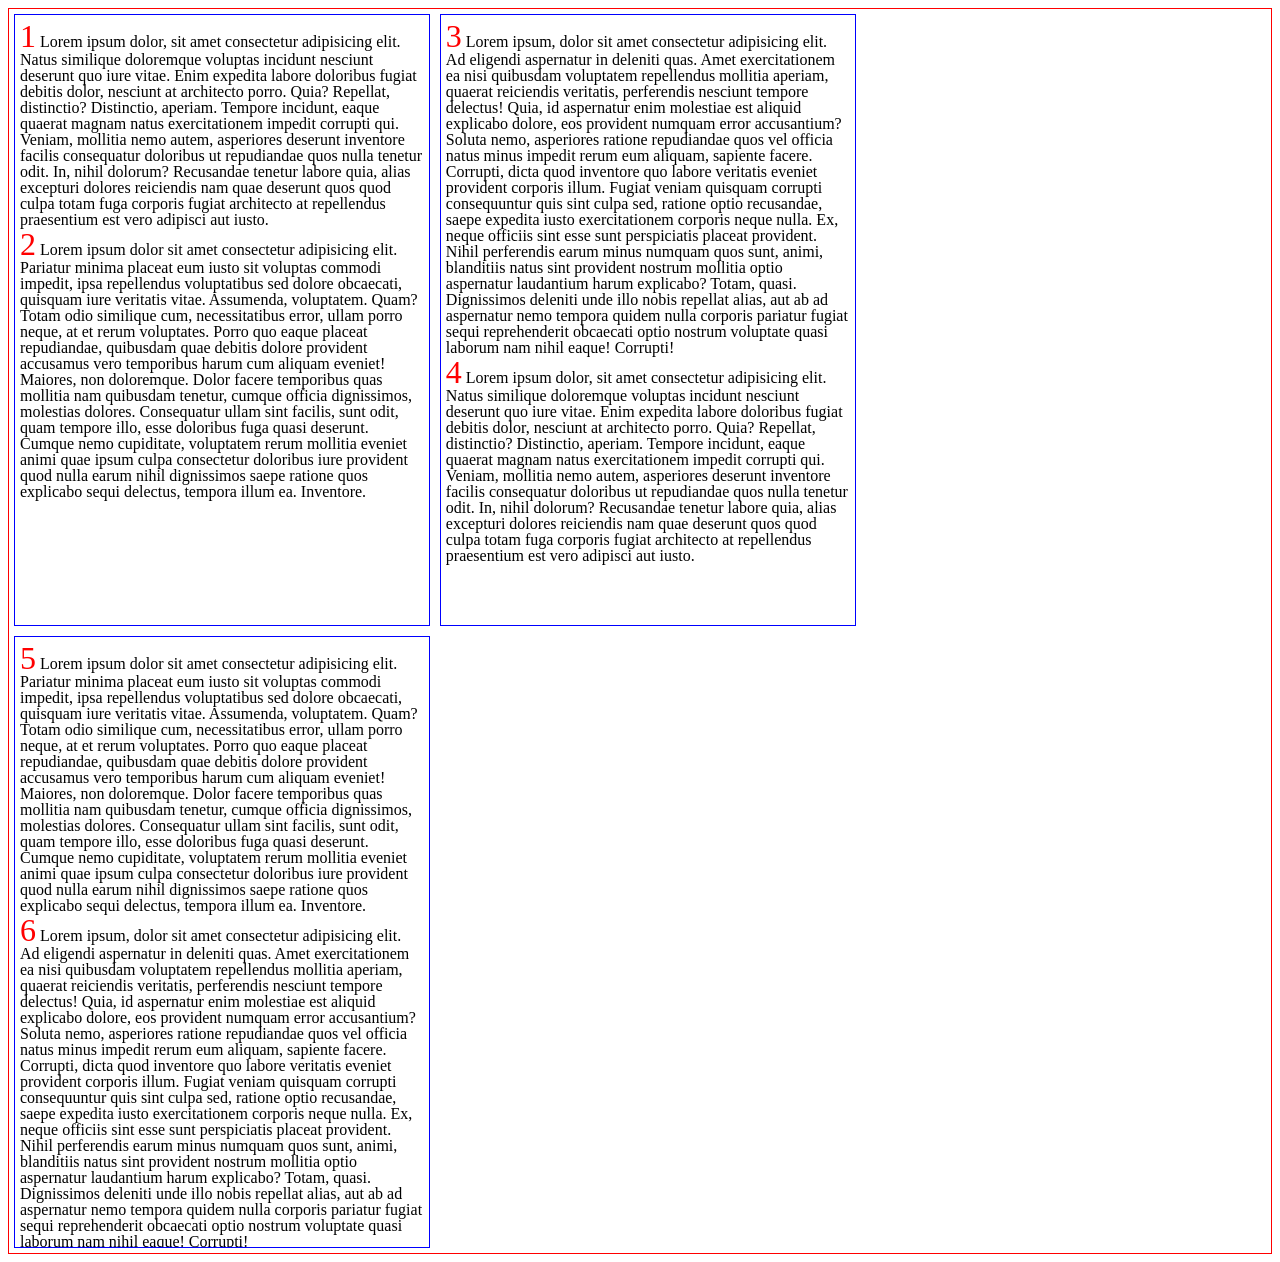
<file: Órák/assignment6.html>
<!doctype html>
<html lang="en">
  <head>
    <meta charset="UTF-8" />
    <!-- A viewport beállítás gondoskodik róla, hogy az oldal mobilon is a készülék szélességéhez igazodjon. -->
<meta name="viewport" content="width=device-width, initial-scale=1.0" />
    <title>Document</title>
    <!-- A style elemben az oldalhoz tartozó CSS-formázás írható közvetlenül a HTML-be. -->
<style>
      section {
        border: thin solid red;
        /* Flexbox elrendezést kapcsol be, így a gyermekelemek rugalmasan rendezhetők. */
        display: flex;
        flex-wrap: wrap;
        gap: 0;
        align-items: flex-start;
        /* A dobozból kilógó tartalmat elrejti. */
        overflow: hidden;
      }
      section article {
        border: thin solid blue;
        margin: 5px;
        padding: 5px;
        width: 32%;
        /* Függőleges görgetősávot csak akkor jelenít meg, ha szükséges. */
        overflow-y: auto;
        height: 600px;
      }
      section article:nth-child(n+2) {
        height: 600px;
      }
      div {
        margin: 0;
        padding: 0;
        line-height: 1;
      }
      div::first-letter {
        color: red;
        font-size: 2em;
      }
    </style>
  </head>
  <body>
    <section>
      <article>
        <div>
          1 Lorem ipsum dolor, sit amet consectetur adipisicing elit. Natus
          similique doloremque voluptas incidunt nesciunt deserunt quo iure
          vitae. Enim expedita labore doloribus fugiat debitis dolor, nesciunt
          at architecto porro. Quia? Repellat, distinctio? Distinctio, aperiam.
          Tempore incidunt, eaque quaerat magnam natus exercitationem impedit
          corrupti qui. Veniam, mollitia nemo autem, asperiores deserunt
          inventore facilis consequatur doloribus ut repudiandae quos nulla
          tenetur odit. In, nihil dolorum? Recusandae tenetur labore quia, alias
          excepturi dolores reiciendis nam quae deserunt quos quod culpa totam
          fuga corporis fugiat architecto at repellendus praesentium est vero
          adipisci aut iusto.
        </div>

        <div>
          2 Lorem ipsum dolor sit amet consectetur adipisicing elit. Pariatur
          minima placeat eum iusto sit voluptas commodi impedit, ipsa
          repellendus voluptatibus sed dolore obcaecati, quisquam iure veritatis
          vitae. Assumenda, voluptatem. Quam? Totam odio similique cum,
          necessitatibus error, ullam porro neque, at et rerum voluptates. Porro
          quo eaque placeat repudiandae, quibusdam quae debitis dolore provident
          accusamus vero temporibus harum cum aliquam eveniet! Maiores, non
          doloremque. Dolor facere temporibus quas mollitia nam quibusdam
          tenetur, cumque officia dignissimos, molestias dolores. Consequatur
          ullam sint facilis, sunt odit, quam tempore illo, esse doloribus fuga
          quasi deserunt. Cumque nemo cupiditate, voluptatem rerum mollitia
          eveniet animi quae ipsum culpa consectetur doloribus iure provident
          quod nulla earum nihil dignissimos saepe ratione quos explicabo sequi
          delectus, tempora illum ea. Inventore.
        </div>
      </article>
      <article>
        <div>
          3 Lorem ipsum, dolor sit amet consectetur adipisicing elit. Ad
          eligendi aspernatur in deleniti quas. Amet exercitationem ea nisi
          quibusdam voluptatem repellendus mollitia aperiam, quaerat reiciendis
          veritatis, perferendis nesciunt tempore delectus! Quia, id aspernatur
          enim molestiae est aliquid explicabo dolore, eos provident numquam
          error accusantium? Soluta nemo, asperiores ratione repudiandae quos
          vel officia natus minus impedit rerum eum aliquam, sapiente facere.
          Corrupti, dicta quod inventore quo labore veritatis eveniet provident
          corporis illum. Fugiat veniam quisquam corrupti consequuntur quis sint
          culpa sed, ratione optio recusandae, saepe expedita iusto
          exercitationem corporis neque nulla. Ex, neque officiis sint esse sunt
          perspiciatis placeat provident. Nihil perferendis earum minus numquam
          quos sunt, animi, blanditiis natus sint provident nostrum mollitia
          optio aspernatur laudantium harum explicabo? Totam, quasi. Dignissimos
          deleniti unde illo nobis repellat alias, aut ab ad aspernatur nemo
          tempora quidem nulla corporis pariatur fugiat sequi reprehenderit
          obcaecati optio nostrum voluptate quasi laborum nam nihil eaque!
          Corrupti!
        </div>

        <div>
          4 Lorem ipsum dolor, sit amet consectetur adipisicing elit. Natus
          similique doloremque voluptas incidunt nesciunt deserunt quo iure
          vitae. Enim expedita labore doloribus fugiat debitis dolor, nesciunt
          at architecto porro. Quia? Repellat, distinctio? Distinctio, aperiam.
          Tempore incidunt, eaque quaerat magnam natus exercitationem impedit
          corrupti qui. Veniam, mollitia nemo autem, asperiores deserunt
          inventore facilis consequatur doloribus ut repudiandae quos nulla
          tenetur odit. In, nihil dolorum? Recusandae tenetur labore quia, alias
          excepturi dolores reiciendis nam quae deserunt quos quod culpa totam
          fuga corporis fugiat architecto at repellendus praesentium est vero
          adipisci aut iusto.
        </div>
      </article>
      <article>
        <div>
          5 Lorem ipsum dolor sit amet consectetur adipisicing elit. Pariatur
          minima placeat eum iusto sit voluptas commodi impedit, ipsa
          repellendus voluptatibus sed dolore obcaecati, quisquam iure veritatis
          vitae. Assumenda, voluptatem. Quam? Totam odio similique cum,
          necessitatibus error, ullam porro neque, at et rerum voluptates. Porro
          quo eaque placeat repudiandae, quibusdam quae debitis dolore provident
          accusamus vero temporibus harum cum aliquam eveniet! Maiores, non
          doloremque. Dolor facere temporibus quas mollitia nam quibusdam
          tenetur, cumque officia dignissimos, molestias dolores. Consequatur
          ullam sint facilis, sunt odit, quam tempore illo, esse doloribus fuga
          quasi deserunt. Cumque nemo cupiditate, voluptatem rerum mollitia
          eveniet animi quae ipsum culpa consectetur doloribus iure provident
          quod nulla earum nihil dignissimos saepe ratione quos explicabo sequi
          delectus, tempora illum ea. Inventore.
        </div>

        <div>
          6 Lorem ipsum, dolor sit amet consectetur adipisicing elit. Ad
          eligendi aspernatur in deleniti quas. Amet exercitationem ea nisi
          quibusdam voluptatem repellendus mollitia aperiam, quaerat reiciendis
          veritatis, perferendis nesciunt tempore delectus! Quia, id aspernatur
          enim molestiae est aliquid explicabo dolore, eos provident numquam
          error accusantium? Soluta nemo, asperiores ratione repudiandae quos
          vel officia natus minus impedit rerum eum aliquam, sapiente facere.
          Corrupti, dicta quod inventore quo labore veritatis eveniet provident
          corporis illum. Fugiat veniam quisquam corrupti consequuntur quis sint
          culpa sed, ratione optio recusandae, saepe expedita iusto
          exercitationem corporis neque nulla. Ex, neque officiis sint esse sunt
          perspiciatis placeat provident. Nihil perferendis earum minus numquam
          quos sunt, animi, blanditiis natus sint provident nostrum mollitia
          optio aspernatur laudantium harum explicabo? Totam, quasi. Dignissimos
          deleniti unde illo nobis repellat alias, aut ab ad aspernatur nemo
          tempora quidem nulla corporis pariatur fugiat sequi reprehenderit
          obcaecati optio nostrum voluptate quasi laborum nam nihil eaque!
          Corrupti!
        </div>
      </article>
    </section>
  </body>
</html>
</file>
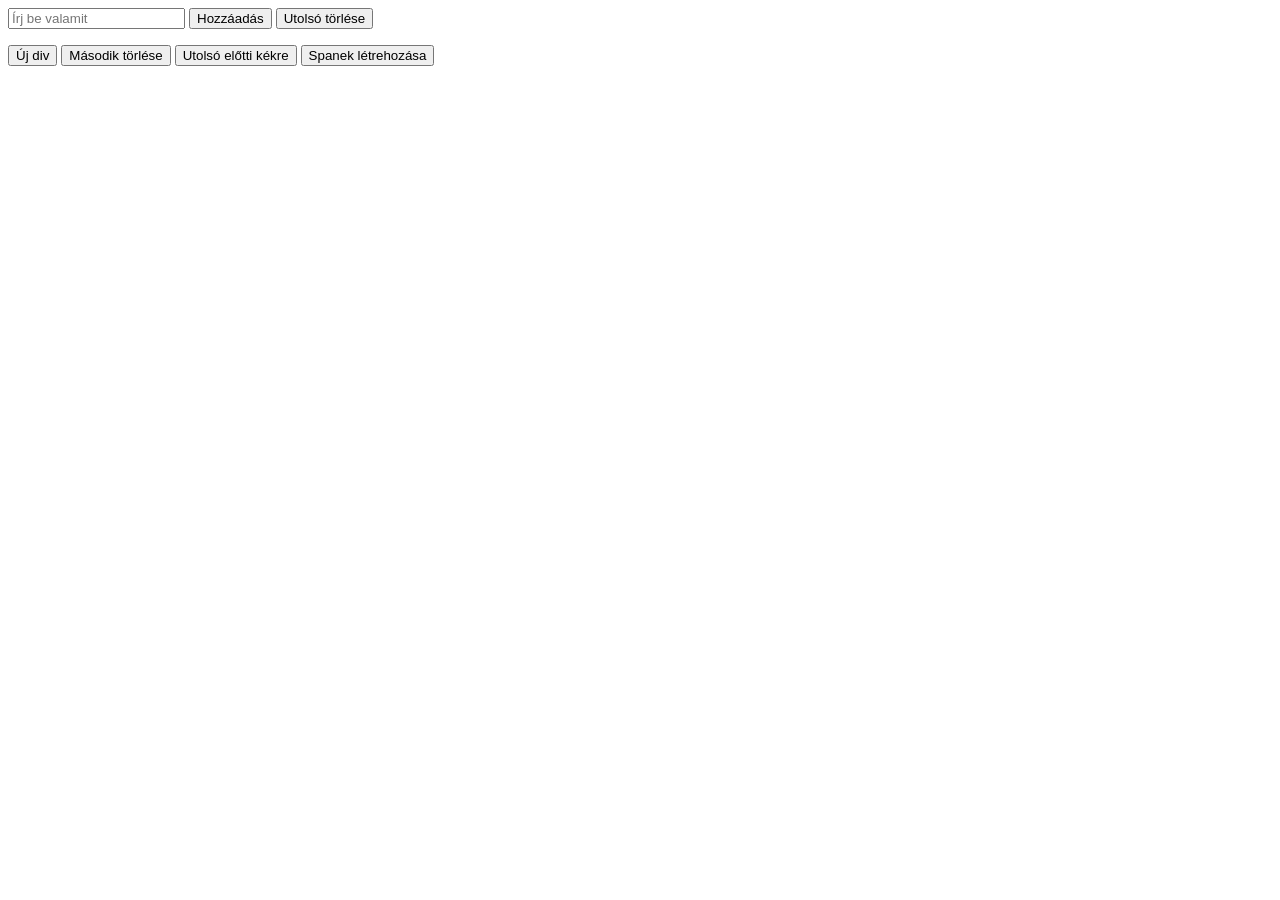
<file: Órák/assignment7.html>
<!DOCTYPE html>
<html lang="hu">
<head>
<meta charset="UTF-8">
<title>JS DOM Gyakorlás</title>
<!-- A style elemben az oldalhoz tartozó CSS-formázás írható közvetlenül a HTML-be. -->
<style>
  .box { border:1px solid #ccc; padding:10px; margin:10px 0; }
</style>
</head>
<body>

<div id="container"></div>
<section></section>
<div id="root"></div>

<input type="text" id="textInput" placeholder="Írj be valamit">
<button id="addItem">Hozzáadás</button>
<button id="removeLast">Utolsó törlése</button>
<ul id="dynamicList"></ul>

<button id="addDiv">Új div</button>
<button id="deleteSecond">Második törlése</button>

<button id="colorSpan">Utolsó előtti kékre</button>
<button id="createSpan">Spanek létrehozása</button>

<script>

// számok 1től 10ig
for (let i = 1; i <= 10; i++) {
  console.log(i);
}


// páros számok megszámolása
const szamok = [1, 2, 7, 4, 10, 13];
let paros = 0;

for (let i = 0; i < szamok.length; i++) {
  if (szamok[i] % 2 === 0) {
    paros++;
  }
}

console.log(paros);


// tömb elemeinek összege
const ertekek = [3, 6, 9, 2];
let osszeg = 0;

for (let i = 0; i < ertekek.length; i++) {
  osszeg += ertekek[i];
}

console.log(osszeg);


// szám keresése
const tomb = [1, 5, 7, 3];
let keresett = 7;

for (let i = 0; i < tomb.length; i++) {
  if (tomb[i] === keresett) {
    console.log("Index:", i);
  }
}


// csak pozitív számok
const vegyes = [-3, 4, 0, -1, 9];
let pozitiv = [];

for (let i = 0; i < vegyes.length; i++) {
  if (vegyes[i] > 0) {
    pozitiv.push(vegyes[i]);
  }
}

console.log(pozitiv);


// duplázás
const eredeti = [1, 2, 3];
let duplazott = [];

for (let i = 0; i < eredeti.length; i++) {
  duplazott.push(eredeti[i] * 2);
}

console.log(duplazott);


// a betűk számolása
const betuk = ['a', 'b', 'a', 'c', 'a', 'd'];
let db = 0;

for (let i = 0; i < betuk.length; i++) {
  if (betuk[i] === 'a') {
    db++;
  }
}

console.log(db);


// tömb visszafelé
const tomb2 = [1, 2, 3, 4];

for (let i = tomb2.length - 1; i >= 0; i--) {
  console.log(tomb2[i]);
}


// minden második elem
const tomb3 = [10, 20, 30, 40, 50];

for (let i = 0; i < tomb3.length; i += 2) {
  console.log(tomb3[i]);
}


// duplikált elemet kiszűrése
const duplikalt = [1, 2, 2, 3, 4, 4, 5];
let egyedi = [];

for (let i = 0; i < duplikalt.length; i++) {
  let van = false;

  for (let j = 0; j < egyedi.length; j++) {
    if (duplikalt[i] === egyedi[j]) {
      van = true;
    }
  }

  if (!van) {
    egyedi.push(duplikalt[i]);
  }
}

console.log(egyedi);


// 1 és 100 között osztható 3al és 5el
for (let i = 1; i <= 100; i++) {
  if (i % 3 === 0 && i % 5 === 0) {
    console.log(i);
  }
}


// tömb átlaga
const jegyek = [5, 4, 3, 2, 1];
let osszeg2 = 0;

for (let i = 0; i < jegyek.length; i++) {
  osszeg2 += jegyek[i];
}

let atlag = osszeg2 / jegyek.length;
console.log(atlag);


// legnagyobb érték
const szamok2 = [3, 7, 2, 9, 5];
let max = szamok2[0];

for (let i = 1; i < szamok2.length; i++) {
  if (szamok2[i] > max) {
    max = szamok2[i];
  }
}

console.log(max);


// adott érték előfordulása
const tomb4 = [7, 2, 7, 3, 1, 7, 9];
let keres = 7;
let darab = 0;

for (let i = 0; i < tomb4.length; i++) {
  if (tomb4[i] === keres) {
    darab++;
  }
}

console.log(darab);

</script>
</body>
</html>
</file>
<file: Projektmunka/styles.css>
/*
  TANULÁSI SEGÉDLET – CSS
  A CSS szabály felépítése: szelektor { tulajdonság: érték; }
  A szelektor megmondja, mely HTML-elemeket formázzuk.
  A .név egy class-t, a #név egy id-t céloz.
  A :hover az egérrel rámutatott állapot, a ::before pedig létrehozott pszeudoelem.
  Az @media szabályok különböző képernyőszélességekre készítenek reszponzív elrendezést.
*/

/* Szelektor: :root – az ehhez illeszkedő HTML-elemek formázása következik. */
:root {
  /* Saját CSS-változó az alap háttérszínhez. */
  --bg: #f7f6f3;
  /* Saját változó a felületek/kártyák színéhez. */
  --surface: #ffffff;
  /* Kiemelőszín változó. */
  --accent: #7d5a50;
  /* A kiemelőszín sötétebb változata. */
  --accent-dark: #573d34;
  /* Alap szövegszín változó. */
  --text: #2f2f2f;
  /* Halványabb szövegszín változó. */
  --muted: #657075;
}

/* Szelektor: * – az ehhez illeszkedő HTML-elemek formázása következik. */
* {
  /* Meghatározza, hogyan számítson bele a padding és border az elem méretébe. */
  box-sizing: border-box;
}

/* Szelektor: html – az ehhez illeszkedő HTML-elemek formázása következik. */
html {
  /* A horgonyokra ugrást/görgetést simává teszi. */
  scroll-behavior: smooth;
}

/* Szelektor: body – az ehhez illeszkedő HTML-elemek formázása következik. */
body {
  /* Külső margót állít. */
  margin: 0;
  /* A használt betűtípust állítja. */
  font-family: Inter, system-ui, sans-serif;
  /* Háttérszínt vagy összetett hátteret/átmenetet ad. */
  background: linear-gradient(180deg, #d8c3b0 0%, #efe4d7 40%, #faf7f2 70%, #ffffff 100%);
  /* A szöveg színét állítja. */
  color: var(--text);
  /* A sorok közötti magasságot/távolságot állítja. */
  line-height: 1.6;
}

/* Szelektor: img – az ehhez illeszkedő HTML-elemek formázása következik. */
img {
  /* Maximális szélességet ad. */
  max-width: 100%;
  /* Az elem elrendezési módját állítja (pl. flex, grid, block). */
  display: block;
}

/* Szelektor: .container – az ehhez illeszkedő HTML-elemek formázása következik. */
.container {
  /* Az elem szélességét állítja. */
  width: min(1700px, calc(100% - 4rem));
  /* Külső margót állít. */
  margin: 0 auto;
}

/* Szelektor: .site-header – az ehhez illeszkedő HTML-elemek formázása következik. */
.site-header {
  /* Háttérszínt vagy összetett hátteret/átmenetet ad. */
  background: linear-gradient(135deg, #d8c3b0 0%, #efe4d7 60%, #ffffff 100%);
  /* Csak az alsó szegélyt állítja. */
  border-bottom: 1px solid #e6e4df;
  /* Az elem pozicionálási módját adja meg. */
  position: sticky;
  /* A felső pozíciót/távolságot állítja. */
  top: 0;
  /* Az egymásra kerülő elemek rétegsorrendjét szabályozza. */
  z-index: 10;
}

/* Szelektor: .header-inner – az ehhez illeszkedő HTML-elemek formázása következik. */
.header-inner {
  /* Az elem elrendezési módját állítja (pl. flex, grid, block). */
  display: flex;
  /* Flex/Grid elemek igazítását szabályozza a keresztirányú tengelyen. */
  align-items: center;
  /* Flex/Grid elemek elosztását és igazítását szabályozza a főtengelyen. */
  justify-content: space-between;
  /* Belső térközt állít az elem tartalma és széle között. */
  padding: 1rem 0;
}

/* Szelektor: .brand – az ehhez illeszkedő HTML-elemek formázása következik. */
.brand {
  /* A használt betűtípust állítja. */
  font-family: "Cormorant Garamond", serif;
  /* A betűméretet állítja. */
  font-size: 2.2rem;
  /* A betű vastagságát állítja. */
  font-weight: 600;
  /* A betűk közötti távolságot állítja. */
  letter-spacing: 0;
}

/* Szelektor: .main-nav – az ehhez illeszkedő HTML-elemek formázása következik. */
.main-nav {
  /* Az elem elrendezési módját állítja (pl. flex, grid, block). */
  display: flex;
  /* Az elemek közötti rést állítja. */
  gap: 1rem;
  /* Animált átmenetet ad tulajdonságváltozáskor. */
  transition: opacity 0.25s ease, transform 0.25s ease;
}

/* Szelektor: .main-nav a – az ehhez illeszkedő HTML-elemek formázása következik. */
.main-nav a {
  /* A szöveg színét állítja. */
  color: var(--text);
  /* A szöveg dekorációját, pl. aláhúzását szabályozza. */
  text-decoration: none;
  /* A betű vastagságát állítja. */
  font-weight: 500;
  /* Animált átmenetet ad tulajdonságváltozáskor. */
  transition: color 0.2s ease;
  /* A használt betűtípust állítja. */
  font-family: "Cormorant Garamond", serif;
  /* A betűméretet állítja. */
  font-size: 1.3rem;
  /* A betű vastagságát állítja. */
  font-weight: 600;
}

/* Szelektor: .main-nav a:hover – az ehhez illeszkedő HTML-elemek formázása következik. */
.main-nav a:hover {
  /* A szöveg színét állítja. */
  color: var(--accent);
}

/* Szelektor: .main-nav.open – az ehhez illeszkedő HTML-elemek formázása következik. */
.main-nav.open {
  /* Az elem elrendezési módját állítja (pl. flex, grid, block). */
  display: block;
  margin-top: 1rem;
  /* Az elem átlátszóságát állítja. */
  opacity: 1;
  /* Az elemet eltolja, forgatja vagy méretezi. */
  transform: translateY(0);
}

/* Szelektor: .hamburger – az ehhez illeszkedő HTML-elemek formázása következik. */
.hamburger {
  /* Az elem elrendezési módját állítja (pl. flex, grid, block). */
  display: none;
  /* Szegélyt állít. */
  border: none;
  /* Háttérszínt vagy összetett hátteret/átmenetet ad. */
  background: transparent;
  /* Belső térközt állít az elem tartalma és széle között. */
  padding: 0.5rem;
  /* Az egérmutató megjelenését állítja. */
  cursor: pointer;
  /* Animált átmenetet ad tulajdonságváltozáskor. */
  transition: transform 0.2s ease;
}

/* Szelektor: .hamburger:hover – az ehhez illeszkedő HTML-elemek formázása következik. */
.hamburger:hover {
  /* Az elemet eltolja, forgatja vagy méretezi. */
  transform: scale(1.05);
}

/* Szelektor: .hamburger span – az ehhez illeszkedő HTML-elemek formázása következik. */
.hamburger span {
  /* Az elem elrendezési módját állítja (pl. flex, grid, block). */
  display: block;
  /* Az elem szélességét állítja. */
  width: 1.8rem;
  /* Az elem magasságát állítja. */
  height: 0.18rem;
  /* Háttérszínt vagy összetett hátteret/átmenetet ad. */
  background: var(--text);
  /* Külső margót állít. */
  margin: 0.35rem 0;
  /* Animált átmenetet ad tulajdonságváltozáskor. */
  transition: transform 0.25s ease, opacity 0.25s ease;
}

/* Szelektor: .hamburger.active span:nth-child(1) – az ehhez illeszkedő HTML-elemek formázása következik. */
.hamburger.active span:nth-child(1) {
  /* Az elemet eltolja, forgatja vagy méretezi. */
  transform: translateY(0.55rem) rotate(45deg);
}

/* Szelektor: .hamburger.active span:nth-child(2) – az ehhez illeszkedő HTML-elemek formázása következik. */
.hamburger.active span:nth-child(2) {
  /* Az elem átlátszóságát állítja. */
  opacity: 0;
}

/* Szelektor: .hamburger.active span:nth-child(3) – az ehhez illeszkedő HTML-elemek formázása következik. */
.hamburger.active span:nth-child(3) {
  /* Az elemet eltolja, forgatja vagy méretezi. */
  transform: translateY(-0.55rem) rotate(-45deg);
}

/* Szelektor: .hero – az ehhez illeszkedő HTML-elemek formázása következik. */
.hero {
  /* Háttérszínt állít. */
  background-color: #edd8c6;
  /* Háttérképet állít. */
  background-image: url('hatter.png');
  /* A háttérkép méretezését szabályozza. */
  background-size: cover;
  /* A háttérkép pozícióját állítja. */
  background-position: center;
  /* Szabályozza a háttérkép ismétlődését. */
  background-repeat: no-repeat;
  /* Minimális magasságot ad. */
  min-height: 100vh;
  /* Az elem elrendezési módját állítja (pl. flex, grid, block). */
  display: flex;
  /* Flex/Grid elemek igazítását szabályozza a keresztirányú tengelyen. */
  align-items: center;
  /* Flex/Grid elemek elosztását és igazítását szabályozza a főtengelyen. */
  justify-content: center;
  /* Belső térközt állít az elem tartalma és széle között. */
  padding: 0;
  /* Az elem pozicionálási módját adja meg. */
  position: relative;
}

/* Szelektor: .hero::before – az ehhez illeszkedő HTML-elemek formázása következik. */
.hero::before {
  /* Pszeudoelem generált tartalmát adja meg. */
  content: "";
  /* Az elem pozicionálási módját adja meg. */
  position: absolute;
  /* A felső pozíciót/távolságot állítja. */
  top: 0;
  /* Az alsó pozíciót/távolságot állítja. */
  bottom: 0;
  /* A bal oldali pozíciót állítja. */
  left: 50%;
  /* Az elemet eltolja, forgatja vagy méretezi. */
  transform: translateX(-50%);
  /* Az elem szélességét állítja. */
  width: 6rem;
  /* Háttérszínt vagy összetett hátteret/átmenetet ad. */
  background: #000;
  /* Az egymásra kerülő elemek rétegsorrendjét szabályozza. */
  z-index: 1;
}

/* Szelektor: .hero > .container – az ehhez illeszkedő HTML-elemek formázása következik. */
.hero > .container {
  /* Az elem szélességét állítja. */
  width: 100%;
  /* Maximális szélességet ad. */
  max-width: none;
  /* Külső margót állít. */
  margin: 0;
  /* Belső térközt állít az elem tartalma és széle között. */
  padding: 0;
}

/* Szelektor: .hero-content – az ehhez illeszkedő HTML-elemek formázása következik. */
.hero-content {
  /* Az elem szélességét állítja. */
  width: 100%;
  /* Az elem pozicionálási módját adja meg. */
  position: relative;
  /* Az elem elrendezési módját állítja (pl. flex, grid, block). */
  display: flex;
  /* Flex/Grid elemek igazítását szabályozza a keresztirányú tengelyen. */
  align-items: stretch;
  /* Flex/Grid elemek elosztását és igazítását szabályozza a főtengelyen. */
  justify-content: space-between;
  /* Belső térközt állít az elem tartalma és széle között. */
  padding: 0;
  /* Minimális magasságot ad. */
  min-height: 100vh;
  /* Az elem magasságát állítja. */
  height: 100%;
  /* Az elemek közötti rést állítja. */
  gap: 0;
  /* Szabályozza, mi történjen a kilógó tartalommal. */
  overflow: hidden;
  /* Az egymásra kerülő elemek rétegsorrendjét szabályozza. */
  z-index: 2;
}

/* Szelektor: .hero-circle – az ehhez illeszkedő HTML-elemek formázása következik. */
.hero-circle {
  /* Az elem pozicionálási módját adja meg. */
  position: absolute;
  /* A bal oldali pozíciót állítja. */
  left: 50%;
  /* A felső pozíciót/távolságot állítja. */
  top: 50%;
  /* Az elemet eltolja, forgatja vagy méretezi. */
  transform: translate(-50%, -50%);
  /* Az elem szélességét állítja. */
  width: min(18rem, 20vw);
  /* Az elem magasságát állítja. */
  height: min(18rem, 20vw);
  /* Maximális szélességet ad. */
  max-width: 20rem;
  /* Maximális magasságot ad. */
  max-height: 20rem;
  /* Lekerekíti a sarkokat; 50% kör alakot is létrehozhat. */
  border-radius: 50%;
  /* Háttérszínt vagy összetett hátteret/átmenetet ad. */
  background: #000;
  /* Az elem elrendezési módját állítja (pl. flex, grid, block). */
  display: flex;
  /* Flex/Grid elemek igazítását szabályozza a keresztirányú tengelyen. */
  align-items: center;
  /* Flex/Grid elemek elosztását és igazítását szabályozza a főtengelyen. */
  justify-content: center;
  /* Az egymásra kerülő elemek rétegsorrendjét szabályozza. */
  z-index: 3;
  /* Árnyékot ad az elemhez. */
  box-shadow: 0 20px 50px rgba(0, 0, 0, 0.35);
  /* Belső térközt állít az elem tartalma és széle között. */
  padding: 1.5rem;
}

/* Szelektor: .hero-circle small – az ehhez illeszkedő HTML-elemek formázása következik. */
.hero-circle small {
  /* Az elem elrendezési módját állítja (pl. flex, grid, block). */
  display: block;
  /* A használt betűtípust állítja. */
  font-family: "Cormorant Garamond", serif;
  /* A betűméretet állítja. */
  font-size: 0.55em;
  /* A betű vastagságát állítja. */
  font-weight: 500;
  /* A betűk közötti távolságot állítja. */
  letter-spacing: 0;
  margin-top: 0.15em;
}

/* Reszponzív töréspont: az alábbi szabályok csak a megadott képernyőszélességnél érvényesek. */
@media (min-width: 900px) {
/* Szelektor: .hero-content – az ehhez illeszkedő HTML-elemek formázása következik. */
  .hero-content {
    /* Engedi vagy tiltja a flex-elemek új sorba törését. */
    flex-wrap: nowrap;
  }
}

/* Reszponzív töréspont: az alábbi szabályok csak a megadott képernyőszélességnél érvényesek. */
@media (max-width: 900px) {
/* Szelektor: .hero-circle – az ehhez illeszkedő HTML-elemek formázása következik. */
  .hero-circle {
    /* Az elem szélességét állítja. */
    width: min(13rem, 55vw);
    /* Az elem magasságát állítja. */
    height: min(13rem, 55vw);
    /* Maximális szélességet ad. */
    max-width: 15rem;
    /* Maximális magasságot ad. */
    max-height: 15rem;
  }
}

/* Szelektor: .hero-circle span – az ehhez illeszkedő HTML-elemek formázása következik. */
.hero-circle span {
  /* A használt betűtípust állítja. */
  font-family: "Cormorant Garamond", serif;
  /* A betűméretet állítja. */
  font-size: clamp(2.5rem, 5vw, 5rem);
  /* A betű vastagságát állítja. */
  font-weight: 600;
  /* A szöveg színét állítja. */
  color: #fff;
  /* A szöveg vízszintes igazítását állítja. */
  text-align: center;
  /* A sorok közötti magasságot/távolságot állítja. */
  line-height: 0.85;
  /* A betűk közötti távolságot állítja. */
  letter-spacing: -0.03em;
  /* A kis-/nagybetűs megjelenést szabályozza. */
  text-transform: none;
}

/* Szelektor: .section – az ehhez illeszkedő HTML-elemek formázása következik. */
.section {
  /* Belső térközt állít az elem tartalma és széle között. */
  padding: 4rem 0;
}

/* Szelektor: .section .container – az ehhez illeszkedő HTML-elemek formázása következik. */
.section .container {
  /* Háttérszínt vagy összetett hátteret/átmenetet ad. */
  background: linear-gradient(135deg, #efe4d7 0%, #f7f1ea 45%, #ffffff 100%);
  /* Szegélyt állít. */
  border: 1px solid #e6e4df;
  /* Lekerekíti a sarkokat; 50% kör alakot is létrehozhat. */
  border-radius: 1.5rem;
  /* Belső térközt állít az elem tartalma és széle között. */
  padding: 2rem;
  /* Árnyékot ad az elemhez. */
  box-shadow: 0 8px 30px rgba(0, 0, 0, 0.04);
}

/* Szelektor: .section-layout – az ehhez illeszkedő HTML-elemek formázása következik. */
.section-layout {
  /* Az elem elrendezési módját állítja (pl. flex, grid, block). */
  display: flex;
  /* Flex/Grid elemek igazítását szabályozza a keresztirányú tengelyen. */
  align-items: center;
  /* Flex/Grid elemek elosztását és igazítását szabályozza a főtengelyen. */
  justify-content: space-between;
  /* Az elemek közötti rést állítja. */
  gap: 4rem;
}

.section-image,
/* Szelektor: .section-content – az ehhez illeszkedő HTML-elemek formázása következik. */
.section-content {
  /* A flex-elem növekedési/méretezési viselkedését adja meg. */
  flex: 1;
}

/* Szelektor: .section-image img – az ehhez illeszkedő HTML-elemek formázása következik. */
.section-image img {
  /* Az elem szélességét állítja. */
  width: 100%;
  /* Az elem magasságát állítja. */
  height: auto;
  /* Az elem elrendezési módját állítja (pl. flex, grid, block). */
  display: block;
  /* Lekerekíti a sarkokat; 50% kör alakot is létrehozhat. */
  border-radius: 1rem;
  /* Megadja, hogyan töltse ki a kép a rendelkezésre álló területet. */
  object-fit: cover;
}

/* Szelektor: .section-content .contact-form – az ehhez illeszkedő HTML-elemek formázása következik. */
.section-content .contact-form {
  /* Az elem szélességét állítja. */
  width: 100%;
}

.section-content .contact-form input,
.section-content .contact-form select,
/* Szelektor: .section-content .contact-form button – az ehhez illeszkedő HTML-elemek formázása következik. */
.section-content .contact-form button {
  /* Az elem szélességét állítja. */
  width: 100%;
}

/* Reszponzív töréspont: az alábbi szabályok csak a megadott képernyőszélességnél érvényesek. */
@media (max-width: 900px) {
/* Szelektor: .section-layout – az ehhez illeszkedő HTML-elemek formázása következik. */
  .section-layout {
    /* A flex-elemek sor- vagy oszlopirányát állítja. */
    flex-direction: column;
    /* Az elemek közötti rést állítja. */
    gap: 2rem;
  }
  .section-image,
/* Szelektor: .section-content – az ehhez illeszkedő HTML-elemek formázása következik. */
  .section-content {
    /* Az elem szélességét állítja. */
    width: 100%;
  }
}

/* Szelektor: .section h2 – az ehhez illeszkedő HTML-elemek formázása következik. */
.section h2 {
  /* A használt betűtípust állítja. */
  font-family: "Cormorant Garamond", serif;
  /* A betű stílusát állítja, például dőltre. */
  font-style: italic;
  /* A betű vastagságát állítja. */
  font-weight: 600;
  /* A betűméretet állítja. */
  font-size: 3rem;
}

/* Szelektor: .section h3 – az ehhez illeszkedő HTML-elemek formázása következik. */
.section h3 {
  /* A használt betűtípust állítja. */
  font-family: "Cormorant Garamond", serif;
  /* A betű stílusát állítja, például dőltre. */
  font-style: italic;
  /* A betű vastagságát állítja. */
  font-weight: 500;
  /* A betűméretet állítja. */
  font-size: 2rem;
}

.section p,
/* Szelektor: .contact-form label – az ehhez illeszkedő HTML-elemek formázása következik. */
.contact-form label {
  /* A használt betűtípust állítja. */
  font-family: "Cormorant Garamond", serif;
  /* A betűméretet állítja. */
  font-size: 1.35rem;
  /* A betű vastagságát állítja. */
  font-weight: 400;
  /* A sorok közötti magasságot/távolságot állítja. */
  line-height: 1.6;
  /* A szöveg színét állítja. */
  color: var(--text);
}

/* Szelektor: .cards – az ehhez illeszkedő HTML-elemek formázása következik. */
.cards {
  /* Az elem elrendezési módját állítja (pl. flex, grid, block). */
  display: grid;
  /* Meghatározza a CSS Grid oszlopainak szerkezetét. */
  grid-template-columns: repeat(auto-fit, minmax(220px, 1fr));
  /* Az elemek közötti rést állítja. */
  gap: 1.5rem;
  margin-top: 2rem;
}

/* Szelektor: .card – az ehhez illeszkedő HTML-elemek formázása következik. */
.card {
  /* Háttérszínt vagy összetett hátteret/átmenetet ad. */
  background: var(--surface);
  /* Szegélyt állít. */
  border: 1px solid #e6e4df;
  /* Lekerekíti a sarkokat; 50% kör alakot is létrehozhat. */
  border-radius: 1rem;
  /* Belső térközt állít az elem tartalma és széle között. */
  padding: 1.5rem;
  /* Árnyékot ad az elemhez. */
  box-shadow: 0 10px 30px rgba(0, 0, 0, 0.04);
}

/* Szelektor: .card h3 – az ehhez illeszkedő HTML-elemek formázása következik. */
.card h3 {
  margin-top: 0;
}

/* Szelektor: .contact-form – az ehhez illeszkedő HTML-elemek formázása következik. */
.contact-form {
  /* Az elem elrendezési módját állítja (pl. flex, grid, block). */
  display: grid;
  /* Az elemek közötti rést állítja. */
  gap: 1rem;
  /* Maximális szélességet ad. */
  max-width: 40rem;
  margin-top: 1.5rem;
}

.contact-form label,
/* Szelektor: .contact-form legend – az ehhez illeszkedő HTML-elemek formázása következik. */
.contact-form legend {
  /* A betű vastagságát állítja. */
  font-weight: 600;
}

.contact-form input,
.contact-form select,
/* Szelektor: .contact-form button – az ehhez illeszkedő HTML-elemek formázása következik. */
.contact-form button {
  /* Az elem szélességét állítja. */
  width: 100%;
  /* Belső térközt állít az elem tartalma és széle között. */
  padding: 0.95rem 1rem;
  /* Szegélyt állít. */
  border: 1px solid #d8d3ce;
  /* Lekerekíti a sarkokat; 50% kör alakot is létrehozhat. */
  border-radius: 0.8rem;
  font: inherit;
}

/* Szelektor: .contact-form fieldset – az ehhez illeszkedő HTML-elemek formázása következik. */
.contact-form fieldset {
  /* Szegélyt állít. */
  border: 1px solid #d8d3ce;
  /* Lekerekíti a sarkokat; 50% kör alakot is létrehozhat. */
  border-radius: 0.8rem;
  /* Belső térközt állít az elem tartalma és széle között. */
  padding: 1rem;
}

/* Szelektor: .contact-form fieldset label – az ehhez illeszkedő HTML-elemek formázása következik. */
.contact-form fieldset label {
  /* Az elem elrendezési módját állítja (pl. flex, grid, block). */
  display: block;
  margin-top: 0.75rem;
  /* A betű vastagságát állítja. */
  font-weight: 500;
}

/* Szelektor: .contact-form button – az ehhez illeszkedő HTML-elemek formázása következik. */
.contact-form button {
  /* Szegélyt állít. */
  border: none;
  /* Háttérszínt vagy összetett hátteret/átmenetet ad. */
  background: var(--accent);
  /* A szöveg színét állítja. */
  color: #fff;
  /* A betű vastagságát állítja. */
  font-weight: 700;
  /* Az egérmutató megjelenését állítja. */
  cursor: pointer;
  /* Animált átmenetet ad tulajdonságváltozáskor. */
  transition: background 0.2s ease;
  /* A használt betűtípust állítja. */
  font-family: "Cormorant Garamond", serif !important;
  /* A betűméretet állítja. */
  font-size: 1.35rem;
  /* A betű vastagságát állítja. */
  font-weight: 500;
}

/* Szelektor: .contact-form button:hover – az ehhez illeszkedő HTML-elemek formázása következik. */
.contact-form button:hover {
  /* Háttérszínt vagy összetett hátteret/átmenetet ad. */
  background: var(--accent-dark);
}

/* Szelektor: .site-footer – az ehhez illeszkedő HTML-elemek formázása következik. */
.site-footer {
  /* Belső térközt állít az elem tartalma és széle között. */
  padding: 1.5rem 0;
  /* A szöveg vízszintes igazítását állítja. */
  text-align: center;
  /* A szöveg színét állítja. */
  color: var(--muted);
}

/* Szelektor: .back-to-top – az ehhez illeszkedő HTML-elemek formázása következik. */
.back-to-top {
  /* Az elem pozicionálási módját adja meg. */
  position: fixed;
  /* A jobb oldali pozíciót állítja. */
  right: 1.25rem;
  /* Az alsó pozíciót/távolságot állítja. */
  bottom: 1.25rem;
  /* Az elem szélességét állítja. */
  width: 3rem;
  /* Az elem magasságát állítja. */
  height: 3rem;
  /* Szegélyt állít. */
  border: none;
  /* Lekerekíti a sarkokat; 50% kör alakot is létrehozhat. */
  border-radius: 50%;
  /* Háttérszínt vagy összetett hátteret/átmenetet ad. */
  background: var(--accent);
  /* A szöveg színét állítja. */
  color: #fff;
  /* A betűméretet állítja. */
  font-size: 1.25rem;
  /* Az egérmutató megjelenését állítja. */
  cursor: pointer;
  /* Az elem átlátszóságát állítja. */
  opacity: 0;
  /* Az elem láthatóságát szabályozza. */
  visibility: hidden;
  /* Az elemet eltolja, forgatja vagy méretezi. */
  transform: translateY(10px);
  /* Animált átmenetet ad tulajdonságváltozáskor. */
  transition: opacity 0.25s ease, transform 0.25s ease, visibility 0.25s ease;
  /* Az egymásra kerülő elemek rétegsorrendjét szabályozza. */
  z-index: 15;
}

/* Szelektor: .back-to-top.visible – az ehhez illeszkedő HTML-elemek formázása következik. */
.back-to-top.visible {
  /* Az elem átlátszóságát állítja. */
  opacity: 1;
  /* Az elem láthatóságát szabályozza. */
  visibility: visible;
  /* Az elemet eltolja, forgatja vagy méretezi. */
  transform: translateY(0);
}

/* Szelektor: .back-to-top:hover – az ehhez illeszkedő HTML-elemek formázása következik. */
.back-to-top:hover {
  /* Háttérszínt vagy összetett hátteret/átmenetet ad. */
  background: var(--accent-dark);
}

/* Reszponzív töréspont: az alábbi szabályok csak a megadott képernyőszélességnél érvényesek. */
@media (max-width: 1024px) {
/* Szelektor: .header-inner – az ehhez illeszkedő HTML-elemek formázása következik. */
  .header-inner {
    /* A flex-elemek sor- vagy oszlopirányát állítja. */
    flex-direction: column;
    /* Flex/Grid elemek igazítását szabályozza a keresztirányú tengelyen. */
    align-items: flex-start;
    /* Az elemek közötti rést állítja. */
    gap: 1rem;
  }

/* Szelektor: .main-nav – az ehhez illeszkedő HTML-elemek formázása következik. */
  .main-nav {
    /* Az elem szélességét állítja. */
    width: 100%;
    /* Flex/Grid elemek elosztását és igazítását szabályozza a főtengelyen. */
    justify-content: center;
    /* Engedi vagy tiltja a flex-elemek új sorba törését. */
    flex-wrap: wrap;
  }

/* Szelektor: .hero – az ehhez illeszkedő HTML-elemek formázása következik. */
  .hero {
    /* Belső térközt állít az elem tartalma és széle között. */
    padding: 4rem 0;
  }

/* Szelektor: .section – az ehhez illeszkedő HTML-elemek formázása következik. */
  .section {
    /* Belső térközt állít az elem tartalma és széle között. */
    padding: 3rem 0;
  }
}

/* Reszponzív töréspont: az alábbi szabályok csak a megadott képernyőszélességnél érvényesek. */
@media (max-width: 768px) {
/* Szelektor: .main-nav – az ehhez illeszkedő HTML-elemek formázása következik. */
  .main-nav {
    /* Az elem elrendezési módját állítja (pl. flex, grid, block). */
    display: none;
    /* A flex-elemek sor- vagy oszlopirányát állítja. */
    flex-direction: column;
    /* Az elemek közötti rést állítja. */
    gap: 0.75rem;
    /* Háttérszínt vagy összetett hátteret/átmenetet ad. */
    background: #fff;
    /* Belső térközt állít az elem tartalma és széle között. */
    padding: 1rem 0;
    /* Csak a felső szegélyt állítja. */
    border-top: 1px solid #e6e4df;
    /* Az elem szélességét állítja. */
    width: 100%;
    /* Az elem átlátszóságát állítja. */
    opacity: 0;
    /* Az elemet eltolja, forgatja vagy méretezi. */
    transform: translateY(-1rem);
  }

/* Szelektor: .main-nav.open – az ehhez illeszkedő HTML-elemek formázása következik. */
  .main-nav.open {
    /* Az elem átlátszóságát állítja. */
    opacity: 1;
    /* Az elemet eltolja, forgatja vagy méretezi. */
    transform: translateY(0);
  }

/* Szelektor: .main-nav a – az ehhez illeszkedő HTML-elemek formázása következik. */
  .main-nav a {
    /* Az elem elrendezési módját állítja (pl. flex, grid, block). */
    display: block;
    /* Belső térközt állít az elem tartalma és széle között. */
    padding: 0.5rem 1rem;
  }

/* Szelektor: .hamburger – az ehhez illeszkedő HTML-elemek formázása következik. */
  .hamburger {
    /* Az elem elrendezési módját állítja (pl. flex, grid, block). */
    display: inline-flex;
    /* Flex/Grid elemek igazítását szabályozza a keresztirányú tengelyen. */
    align-items: center;
    /* Flex/Grid elemek elosztását és igazítását szabályozza a főtengelyen. */
    justify-content: center;
  }

/* Szelektor: .header-inner – az ehhez illeszkedő HTML-elemek formázása következik. */
  .header-inner {
    /* Engedi vagy tiltja a flex-elemek új sorba törését. */
    flex-wrap: wrap;
  }

/* Szelektor: .hero – az ehhez illeszkedő HTML-elemek formázása következik. */
  .hero {
    /* Belső térközt állít az elem tartalma és széle között. */
    padding: 3rem 0;
  }

  .hero p,
/* Szelektor: .section p – az ehhez illeszkedő HTML-elemek formázása következik. */
  .section p {
    /* Maximális szélességet ad. */
    max-width: 100%;
  }

/* Szelektor: .cards – az ehhez illeszkedő HTML-elemek formázása következik. */
  .cards {
    /* Meghatározza a CSS Grid oszlopainak szerkezetét. */
    grid-template-columns: 1fr;
  }

/* Szelektor: .contact-form – az ehhez illeszkedő HTML-elemek formázása következik. */
  .contact-form {
    /* Az elem elrendezési módját állítja (pl. flex, grid, block). */
    display: grid;
    /* Az elemek közötti rést állítja. */
    gap: 1rem;
    /* Az elem szélességét állítja. */
    width: 100%;
    margin-top: 1.5rem;
  }
}

/* Reszponzív töréspont: az alábbi szabályok csak a megadott képernyőszélességnél érvényesek. */
@media (max-width: 480px) {
/* Szelektor: .hero – az ehhez illeszkedő HTML-elemek formázása következik. */
  .hero {
    /* Belső térközt állít az elem tartalma és széle között. */
    padding: 2.5rem 0;
  }

/* Szelektor: .site-header – az ehhez illeszkedő HTML-elemek formázása következik. */
  .site-header {
    /* Belső térközt állít az elem tartalma és széle között. */
    padding: 0 1rem;
  }

/* Szelektor: .header-inner – az ehhez illeszkedő HTML-elemek formázása következik. */
  .header-inner {
    /* Az elemek közötti rést állítja. */
    gap: 0.75rem;
  }

/* Szelektor: .brand – az ehhez illeszkedő HTML-elemek formázása következik. */
  .brand {
    /* A betűméretet állítja. */
    font-size: 1.1rem;
  }

  .contact-form input,
  .contact-form select,
/* Szelektor: .contact-form button – az ehhez illeszkedő HTML-elemek formázása következik. */
  .contact-form button {
    /* A használt betűtípust állítja. */
    font-family: "Cormorant Garamond", serif !important;
    /* A betűméretet állítja. */
    font-size: 1.35rem;
    /* A betű vastagságát állítja. */
    font-weight: 500;
  }
}

/* Szelektor: #contact a – az ehhez illeszkedő HTML-elemek formázása következik. */
#contact a {
  /* A szöveg színét állítja. */
  color: var(--accent);
  /* A szöveg dekorációját, pl. aláhúzását szabályozza. */
  text-decoration: none;
  /* A betű vastagságát állítja. */
  font-weight: 600;
}

/* Szelektor: #contact a:hover – az ehhez illeszkedő HTML-elemek formázása következik. */
#contact a:hover {
  /* A szöveg színét állítja. */
  color: var(--accent-dark);
  /* A szöveg dekorációját, pl. aláhúzását szabályozza. */
  text-decoration: underline;
}
</file>
